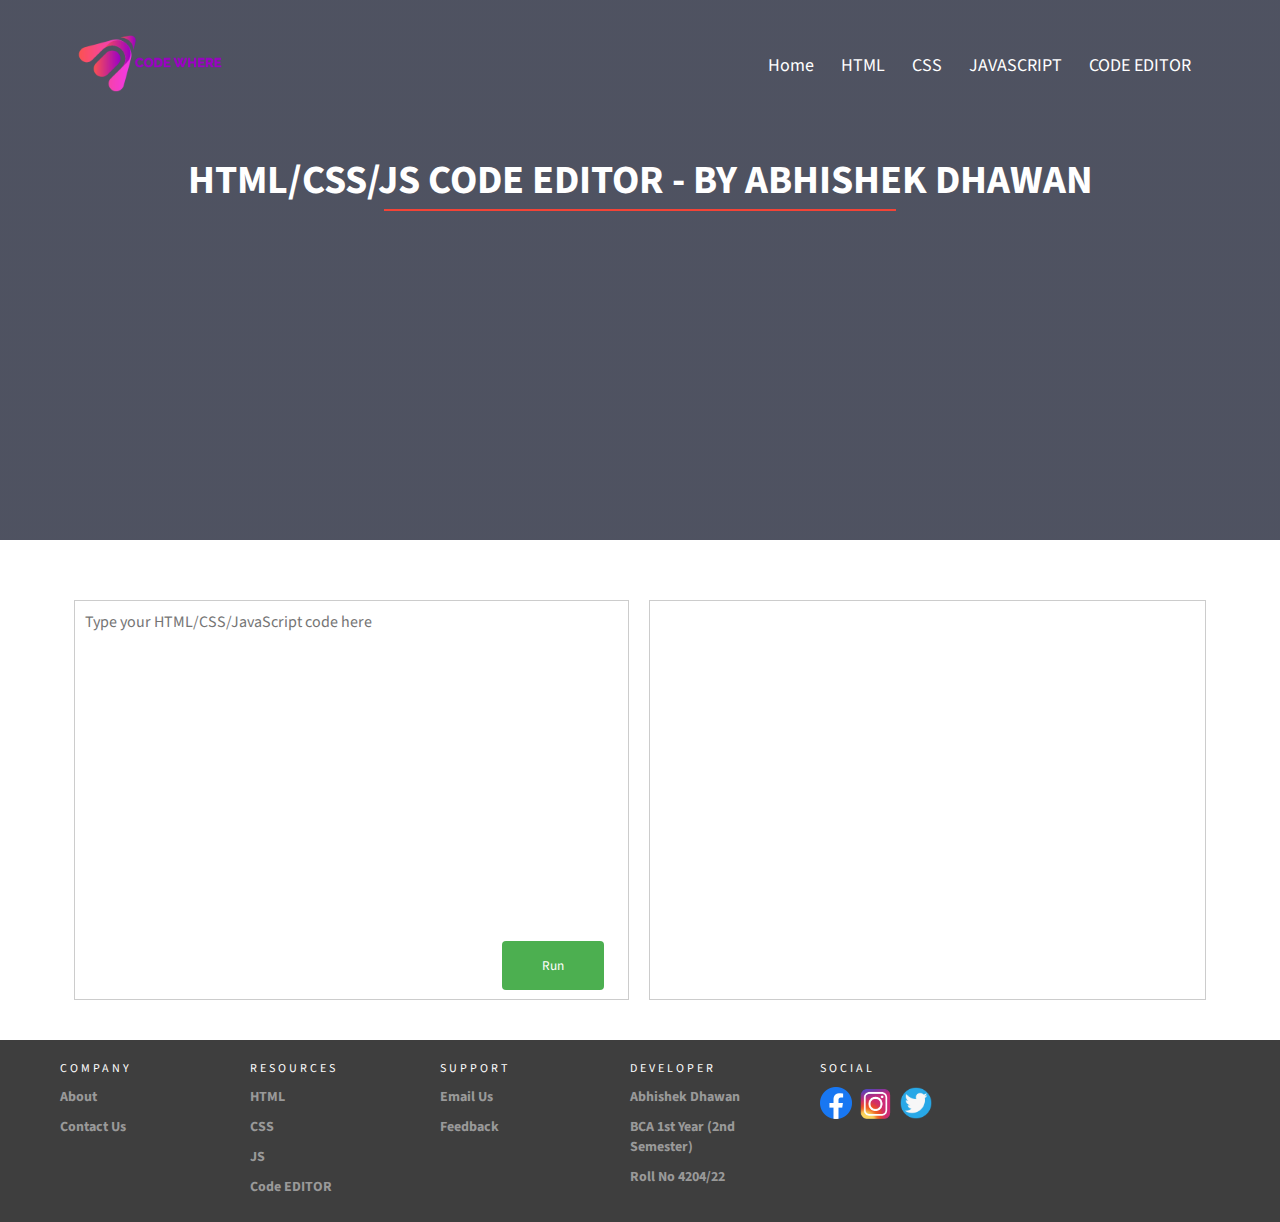
<file: editor.html>
<!DOCTYPE html>
<html>

<head>
  <meta charset="UTF-8">
  <meta http-equiv="X-UA-Compatible" content="IE=edge">
  <meta name="viewport" content="width=device-width, initial-scale=1.0">
  <title>CodeWhere - Code Editor</title>
  <link rel="icon" type="image/x-icon" href="img/favicon.ico">
  <link rel="stylesheet" href="https://cdnjs.cloudflare.com/ajax/libs/font-awesome/4.7.0/css/font-awesome.min.css">
  <link rel="stylesheet" href="css/style.css">
  <link rel="stylesheet" href="css/editor.css">
  <style>

  </style>
</head>

<body>
  <section class="header">
    <nav>
      <a href="index.html">
        <img src="img/logo.png" alt="Logo">
      </a>
      <div class="nav-links" id="navlinks">
        <i class="fa fa-times" onclick="hideMenu()"></i>
        <ul>
          <li><a href="index.html">Home</a></li>
          <li><a href="learnhtml.html">HTML</a></li>
          <li><a href="learncss.html">CSS</a></li>
          <li><a href="learnjs.html">JAVASCRIPT</a></li>
          <li><a href="editor.html">CODE EDITOR</a></li>
        </ul>
      </div>
      <i class="fa fa-bars" onclick="showMenu()"></i>
    </nav>
    <h1 class="heading">HTML/CSS/JS CODE EDITOR - BY ABHISHEK DHAWAN</h1>
    
  </section>
  <section class="editor_area">
    <div>
      <textarea id="editor" placeholder="Type your HTML/CSS/JavaScript code here" onkeypress="tabKey()"></textarea>
      <button id="run-btn">Run</button>
    </div>
    <iframe src="code.html" title="Result of Code" id="runframe" name="runframe">
    </iframe>

  </section>
  <div class="footer">
    <div class="contain">
      <div class="col">
        <h1>Company</h1>
        <ul>
          <li>About</li>
          <li>Contact Us</li>
        </ul>
      </div>

      <div class="col">
        <h1>Resources</h1>
        <ul>
          <li>HTML</li>
          <li>CSS</li>
          <li>JS</li>
          <li>Code EDITOR</li>
        </ul>
      </div>
      <div class="col">
        <h1>Support</h1>
        <ul>
          <li>Email Us</li>
          <li>Feedback</li>
        </ul>
      </div>
      <div class="col">
        <h1>Developer</h1>
        <ul>
            <li>Abhishek Dhawan</li>
            <li>BCA 1st Year (2nd Semester)</li>
            <li>Roll No 4204/22</li>
        </ul>
    </div>
      <div class="col social">
        <h1>Social</h1>
        <ul>
          <li><img src="img/facebook.webp" width="32" style="width: 32px;"></li>
          <li><img src="img/insta.png" width="32" style="width: 32px;"></li>
          <li><img src="img/twitter.png" width="32" style="width: 32px;"></li>
        </ul>
      </div>
      <hr>

      <div class="clearfix"></div>
    </div>
  </div>
  <script src="js/script.js"></script>
</body>

</html>
</file>
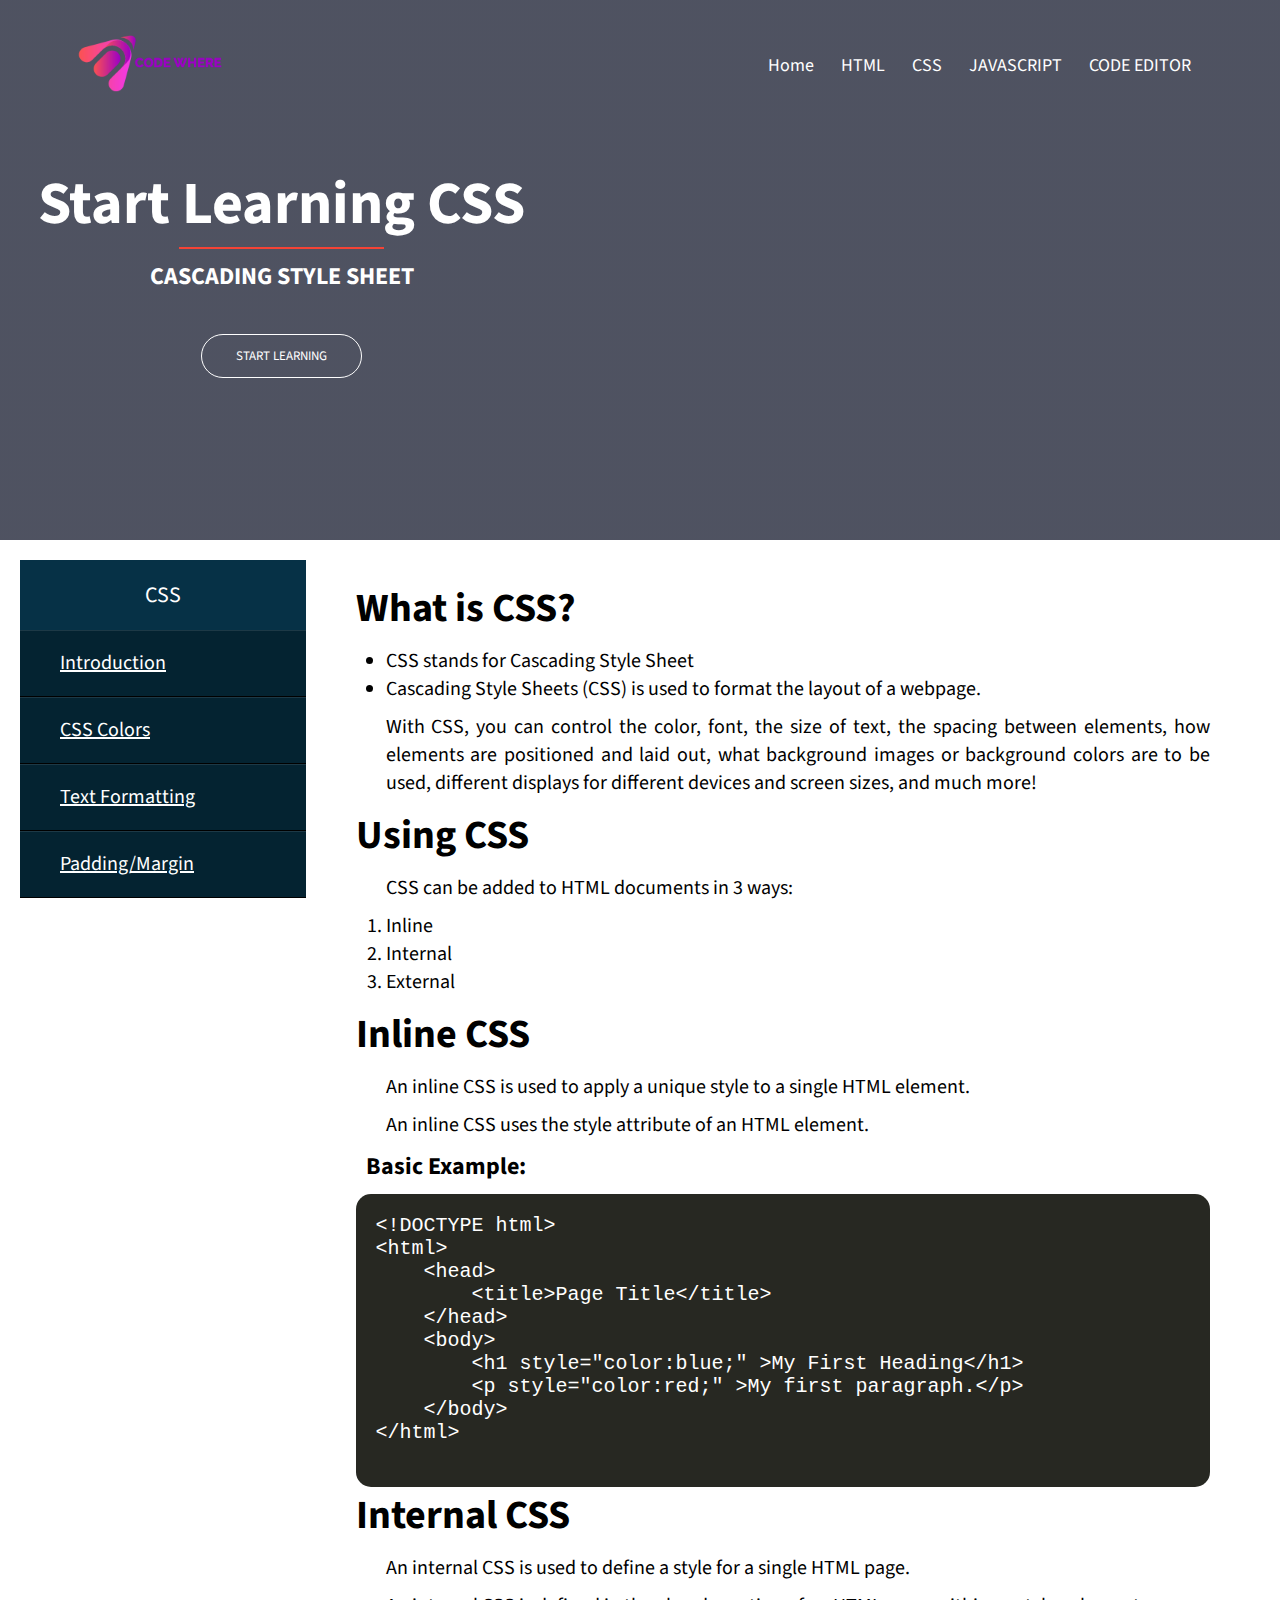
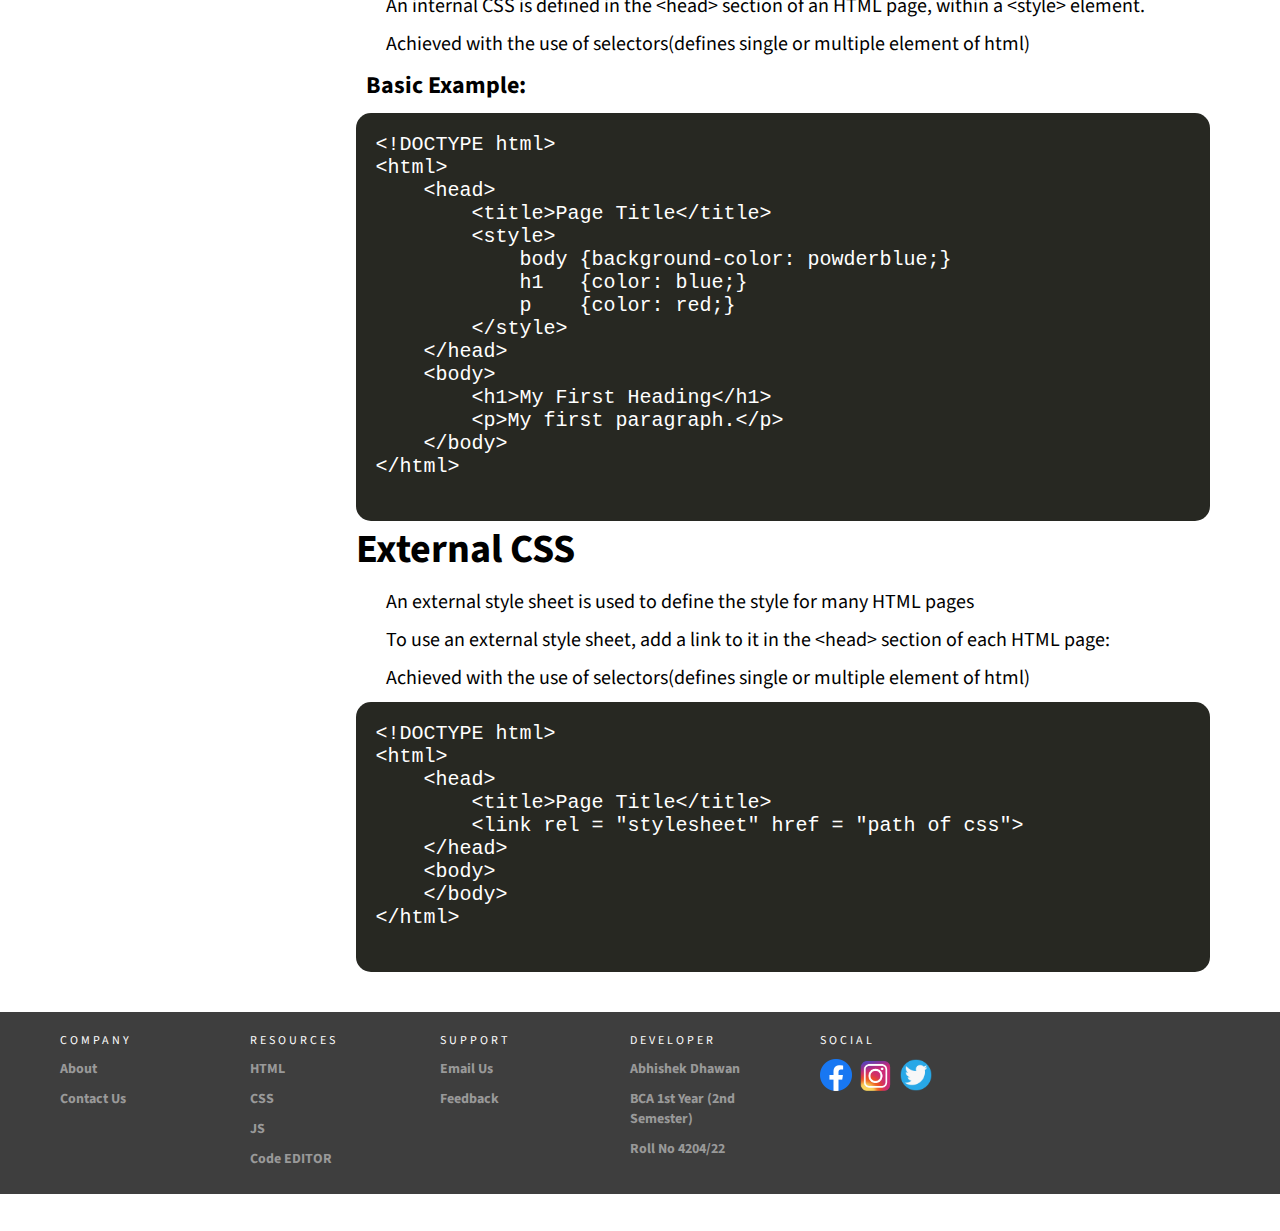
<file: learncss.html>
<!DOCTYPE html>
<html lang="en">

<head>
    <meta charset="UTF-8">
    <meta http-equiv="X-UA-Compatible" content="IE=edge">
    <meta name="viewport" content="width=device-width, initial-scale=1.0">
    <title>CodeWhere - Learn Web Development From Scratch</title>
    <link rel="icon" type="image/x-icon" href="img/favicon.ico">
    <link rel="stylesheet" href="https://cdnjs.cloudflare.com/ajax/libs/font-awesome/4.7.0/css/font-awesome.min.css">
    <link rel="stylesheet" href="css/style.css">
    <link rel="stylesheet" href="css/html.css">
</head>

<body onload="hideBtn()">
    <section class="header" style="min-height: 60vh;">
        <nav>
            <a href="index.html">
                <img src="img/logo.png" alt="Logo">
            </a>
            <div class="nav-links" id="navlinks">
                <i class="fa fa-times" onclick="hideMenu()"></i>
                <ul>
                    <li><a href="index.html">Home</a></li>
                    <li><a href="learnhtml.html">HTML</a></li>
                    <li><a href="learncss.html">CSS</a></li>
                    <li><a href="learnjs.html">JAVASCRIPT</a></li>
                    <li><a href="editor.html">CODE EDITOR</a></li>
                </ul>
            </div>
            <i class="fa fa-bars" onclick="showMenu()"></i>
        </nav>


        <div class="text_box">
            <h1>Start Learning CSS</h1>
            <h2>CASCADING STYLE SHEET</h2>
            <p></p>
            <a href="#learncss" class="linkBtn">START LEARNING</a>
        </div>
    </section>
    <section class="info_container d-flex">
        <div class="sidebar">
            <header>CSS</header>
            <ul>
                <li><a href="#" class="sideItems" onclick="sideView(this)">Introduction</a></li>
                <li><a href="#" class="sideItems" onclick="sideView(this)">CSS Colors</a></li>
                <li><a href="#" class="sideItems" onclick="sideView(this)">Text Formatting</a></li>
                <li><a href="#" class="sideItems" onclick="sideView(this)">Padding/Margin</a></li>
            </ul>
        </div>
        <section class="sec_container" id="learncss">
            <section id="cssintro" class="htmldisplayarea">
                <h1>What is CSS?</h1>
                <ul>
                    <li>CSS stands for Cascading Style Sheet</li>
                    <li>Cascading Style Sheets (CSS) is used to format the layout of a webpage.</li>
                </ul>
                <p>With CSS, you can control the color, font, the size of text, the spacing between elements, how elements are
                    positioned and laid out, what background images or background colors are to be used, different displays for different
                    devices and screen sizes, and much more!
                </p>
                <h1>Using CSS</h1>
                <p>CSS can be added to HTML documents in 3 ways:</p>
                <ol>
                    <li>Inline</li>
                    <li>Internal</li>
                    <li>External</li>
                </ol>
                <h1>Inline CSS</h1>
                <p>An inline CSS is used to apply a unique style to a single HTML element.</p>
                <p>An inline CSS uses the style attribute of an HTML element.</p>
                
                <h2 style="margin: 10px;">Basic Example:</h2>
                <code>
                    <pre>
&lt;!DOCTYPE html&gt;
&lt;html&gt;
    &lt;head&gt;
        &lt;title&gt;Page Title&lt;/title&gt;
    &lt;/head&gt;
    &lt;body&gt;
        &lt;h1 style="color:blue;" &gt;My First Heading&lt;/h1&gt;
        &lt;p style="color:red;" &gt;My first paragraph.&lt;/p&gt;
    &lt;/body&gt;
&lt;/html&gt;
                    </pre>
                    <button class="runCode">Run This Code</button>
                </code>
                <h1>Internal CSS</h1>
                <p>An internal CSS is used to define a style for a single HTML page.</p>
                <p>An internal CSS is defined in the &lt;head&gt; section of an HTML page, within a &lt;style&gt; element.</p>
                <p>Achieved with the use of selectors(defines single or multiple element of html)</p>
                <h2 style="margin: 10px;">Basic Example:</h2>
                <code>
                    <pre>
&lt;!DOCTYPE html&gt;
&lt;html&gt;
    &lt;head&gt;
        &lt;title&gt;Page Title&lt;/title&gt;
        &lt;style&gt;
            body {background-color: powderblue;}
            h1   {color: blue;}
            p    {color: red;}
        &lt;/style&gt;
    &lt;/head&gt;
    &lt;body&gt;
        &lt;h1&gt;My First Heading&lt;/h1&gt;
        &lt;p&gt;My first paragraph.&lt;/p&gt;
    &lt;/body&gt;
&lt;/html&gt;
                    </pre>
                    <button class="runCode">Run This Code</button>
                </code>
                <h1>External CSS</h1>
                <p>An external style sheet is used to define the style for many HTML pages</p>
                <p>To use an external style sheet, add a link to it in the &lt;head&gt; section of each HTML page:</p>
                <p>Achieved with the use of selectors(defines single or multiple element of html)</p>
                <code>
                    <pre>
&lt;!DOCTYPE html&gt;
&lt;html&gt;
    &lt;head&gt;
        &lt;title&gt;Page Title&lt;/title&gt;
        &lt;link rel = "stylesheet" href = "path of css"&gt;
    &lt;/head&gt;
    &lt;body&gt;
    &lt;/body&gt;
&lt;/html&gt;
                    </pre>
                </code>
            </section>
            <section id="colors" class="htmldisplayarea d-none">
                <h1>CSS Colors</h1>
                <p>We can use colors in three types:</p>
                <ol>
                    <li>Using Color Name like red, blue, white, etc</li>
                    <li>Using Hex Code like #fff</li>
                    <li>using rgb like rgb(f,f,f)</li>
                </ol>
                <p>Text Color Example</p>
                <code>
                    <pre>
&lt;!DOCTYPE html&gt;
&lt;html&gt;
    &lt;head&gt;
        &lt;title&gt;Page Title&lt;/title&gt;
    &lt;/head&gt;
    &lt;body&gt;
        &lt;h1 style="color:blue;"&gt;My First Heading&lt;/h1&gt;
        &lt;p style="color:red;"&gt;My first paragraph.&lt;/p&gt;
    &lt;/body&gt;
&lt;/html&gt;
                    </pre>
                    <button class="runCode">Run This Code</button>
                </code>
                <p>background Color Example</p>
                <code>
                    <pre>
&lt;!DOCTYPE html&gt;
&lt;html&gt;
    &lt;head&gt;
        &lt;title&gt;Page Title&lt;/title&gt;
    &lt;/head&gt;
    &lt;body style="background-color:black;"&gt;
        &lt;h1 style="color:white;"&gt;My First Heading&lt;/h1&gt;
        &lt;p style="color:white;"&gt;My first paragraph.&lt;/p&gt;
    &lt;/body&gt;
&lt;/html&gt;
                    </pre>
                    <button class="runCode">Run This Code</button>
                </code>
                <p>CSS Border Color</p>
                <code>
                    <pre>
&lt;!DOCTYPE html&gt;
&lt;html&gt;
    &lt;head&gt;
        &lt;title&gt;Page Title&lt;/title&gt;
    &lt;/head&gt;
    &lt;body style="background-color:black;"&gt;
        &lt;h1 style="color:white; border ="1px solid white"&gt;My First Heading&lt;/h1&gt;
    &lt;/body&gt;
&lt;/html&gt;
                    </pre>
                    <button class="runCode">Run This Code</button>
                </code>
            </section> 
            <section id="txtFormatting" class="htmldisplayarea d-none">
                <h1>Text Alignment</h1>
                <p>The text-align property is used to set the horizontal alignment of a text.</p>
                <p>A text can be left or right aligned, centered, or justified.</p>
                
                <p>Basic Example</p>
                <code>
                    <pre>
&lt;!DOCTYPE html&gt;
&lt;html&gt;
    &lt;head&gt;
        &lt;title&gt;Page Title&lt;/title&gt;
    &lt;/head&gt;
    &lt;body&gt;
        &lt;p style = "text-align: center;" &gt; Centered aligned Text &lt;/p&gt;
        &lt;p style = "text-align: left;" &gt; Left aligned Text &lt;/p&gt;
        &lt;p style = "text-align: right;" &gt; Right aligned Text &lt;/p&gt;
    &lt;/body&gt;
&lt;/html&gt;
                    </pre>
                    <button class="runCode">Run This Code</button>
                </code>
                <h1>Font Family</h1>
                <p>The font-family property is used to set the font style of a text.</p>
                
                <p>Basic Example</p>
                <code>
                    <pre>
&lt;!DOCTYPE html&gt;
&lt;html&gt;
    &lt;head&gt;
        &lt;title&gt;Page Title&lt;/title&gt;
    &lt;/head&gt;
    &lt;body&gt;
        &lt;p style = "font-family: monospace;" &gt; This is monospace font &lt;/p&gt;
        &lt;p&gt; This is default font &lt;/p&gt;
    &lt;/body&gt;
&lt;/html&gt;
                    </pre>
                    <button class="runCode">Run This Code</button>
                </code>
                <h1>Font Size</h1>
                <p>The font-size property is used to set the font size of a text.</p>
                
                <p>Basic Example</p>
                <code>
                    <pre>
&lt;!DOCTYPE html&gt;
&lt;html&gt;
    &lt;head&gt;
        &lt;title&gt;Page Title&lt;/title&gt;
    &lt;/head&gt;
    &lt;body&gt;
        &lt;p style = "font-size: 30px;" &gt; Large Text &lt;/p&gt;
        &lt;p&gt; This is Normal Text &lt;/p&gt;
    &lt;/body&gt;
&lt;/html&gt;
                    </pre>
                    <button class="runCode">Run This Code</button>
                </code>
                <h1>Text Decoration</h1>
                <p>The text-decoration property is used to set the underline for a text.</p>
                <p>Value can be any style like dotted, double, solid,...etc</p>
                <p>Basic Example</p>
                <code>
                    <pre>
&lt;!DOCTYPE html&gt;
&lt;html&gt;
    &lt;head&gt;
        &lt;title&gt;Page Title&lt;/title&gt;
    &lt;/head&gt;
    &lt;body&gt;
        &lt;p style = "text-decoration: underline #f00 solid; font-size:25px;" &gt; Underlined Text &lt;/p&gt;
    &lt;/body&gt;
&lt;/html&gt;
                    </pre>
                    <button class="runCode">Run This Code</button>
                </code>
            </section>
            <section id="pad-mar" class="htmldisplayarea d-none">
                <h1>CSS Padding</h1>
                <p>The CSS padding properties are used to generate space around an element's content, inside of any defined borders.</p>
                <p>All the padding properties can have the following values:</p>
                <ul>
                    <li>length - specifies a padding in px, pt, cm, etc.</li>
                    <li>Percent - specifies a padding in % of the width of the containing element</li>
                    <li>inherit - specifies that the padding should be inherited from the parent element</li>
                </ul>
                <p>Note: Negative values are not allowed.</p>
                    <code>
                        <pre>
    &lt;!DOCTYPE html&gt;
    &lt;html&gt;
        &lt;head&gt;
            &lt;title&gt;Page Title&lt;/title&gt;
        &lt;/head&gt;
        &lt;body&gt;
            &lt;p style="padding: 10px; border:1px solid black;"&gt;Hello World&lt;/p&gt
            &lt;p style="padding-left: 50px; border:1px solid black;"&gt;Padding from left&lt;/p&gt
        &lt;/body&gt;
    &lt;/html&gt;
                        </pre>
                        <button class="runCode">Run This Code</button>
                    </code>
                    <h1>CSS Margin</h1>
                    <p>The CSS margin properties are used to create space around elements, outside of any defined borders.</p>
                    <p>All the margin properties can have the following values:</p>
                    <ul>
                        <li>auto - the browser calculates the margin</li>
                        <li>length - specifies a margin in px, pt, cm, etc.</li>
                        <li>Percent - specifies a margin in % of the width of the containing element</li>
                        <li>inherit - specifies that the margin should be inherited from the parent element</li>
                    </ul>
                    <p>Note: Negative values are allowed.</p>
                    <code>
                        <pre>
    &lt;!DOCTYPE html&gt;
    &lt;html&gt;
        &lt;head&gt;
            &lt;title&gt;Page Title&lt;/title&gt;
        &lt;/head&gt;
        &lt;body&gt;
            &lt;p style="margin: 10px; border:1px solid black;"&gt;Hello World&lt;/p&gt
            &lt;p style="margin-top: 50px; border:1px solid black;"&gt;Margin from top&lt;/p&gt
        &lt;/body&gt;
    &lt;/html&gt;
                        </pre>
                        <button class="runCode">Run This Code</button>
                    </code>
            </section> 
            
        </section>
    </section>

    <div class="footer">
        <div class="contain">
            <div class="col">
                <h1>Company</h1>
                <ul>
                    <li>About</li>
                    <li>Contact Us</li>
                </ul>
            </div>

            <div class="col">
                <h1>Resources</h1>
                <ul>
                    <li>HTML</li>
                    <li>CSS</li>
                    <li>JS</li>
                    <li>Code EDITOR</li>
                </ul>
            </div>
            <div class="col">
                <h1>Support</h1>
                <ul>
                    <li>Email Us</li>
                    <li>Feedback</li>
                </ul>
            </div>
            <div class="col">
                <h1>Developer</h1>
                <ul>
                    <li>Abhishek Dhawan</li>
                    <li>BCA 1st Year (2nd Semester)</li>
                    <li>Roll No 4204/22</li>
                </ul>
            </div>
            <div class="col social">
                <h1>Social</h1>
                <ul>
                    <li><img src="img/facebook.webp" width="32" style="width: 32px;"></li>
                    <li><img src="img/insta.png" width="32" style="width: 32px;"></li>
                    <li><img src="img/twitter.png" width="32" style="width: 32px;"></li>
                </ul>
            </div>
            <hr>

            <div class="clearfix"></div>
        </div>
    </div>
    <script src="js/script.js"></script>
    <script>
        var htmenucounter = 0;
        var sideitem = document.querySelectorAll(".sideItems");
        var htmlcont = document.querySelectorAll(".htmldisplayarea")
        function sideView(x){
            sideitem.forEach(
            (sideitem, index) =>{
                if(sideitem != x){
                    sideitem.style.color = "white"
                }
                else{
                    sideitem.style.color = "red";
                    htmenucounter = index;
                }
            }
        )
        display()
        }

        function display(){
            htmlcont.forEach(
                (htmlcon, index) => {
                    if(index != htmenucounter){
                        htmlcon.style.display = "none";
                    }
                    else{
                        htmlcon.style.display = "block";
                    }
                }
            )
        }        
    </script>
</body>

</html>
</file>
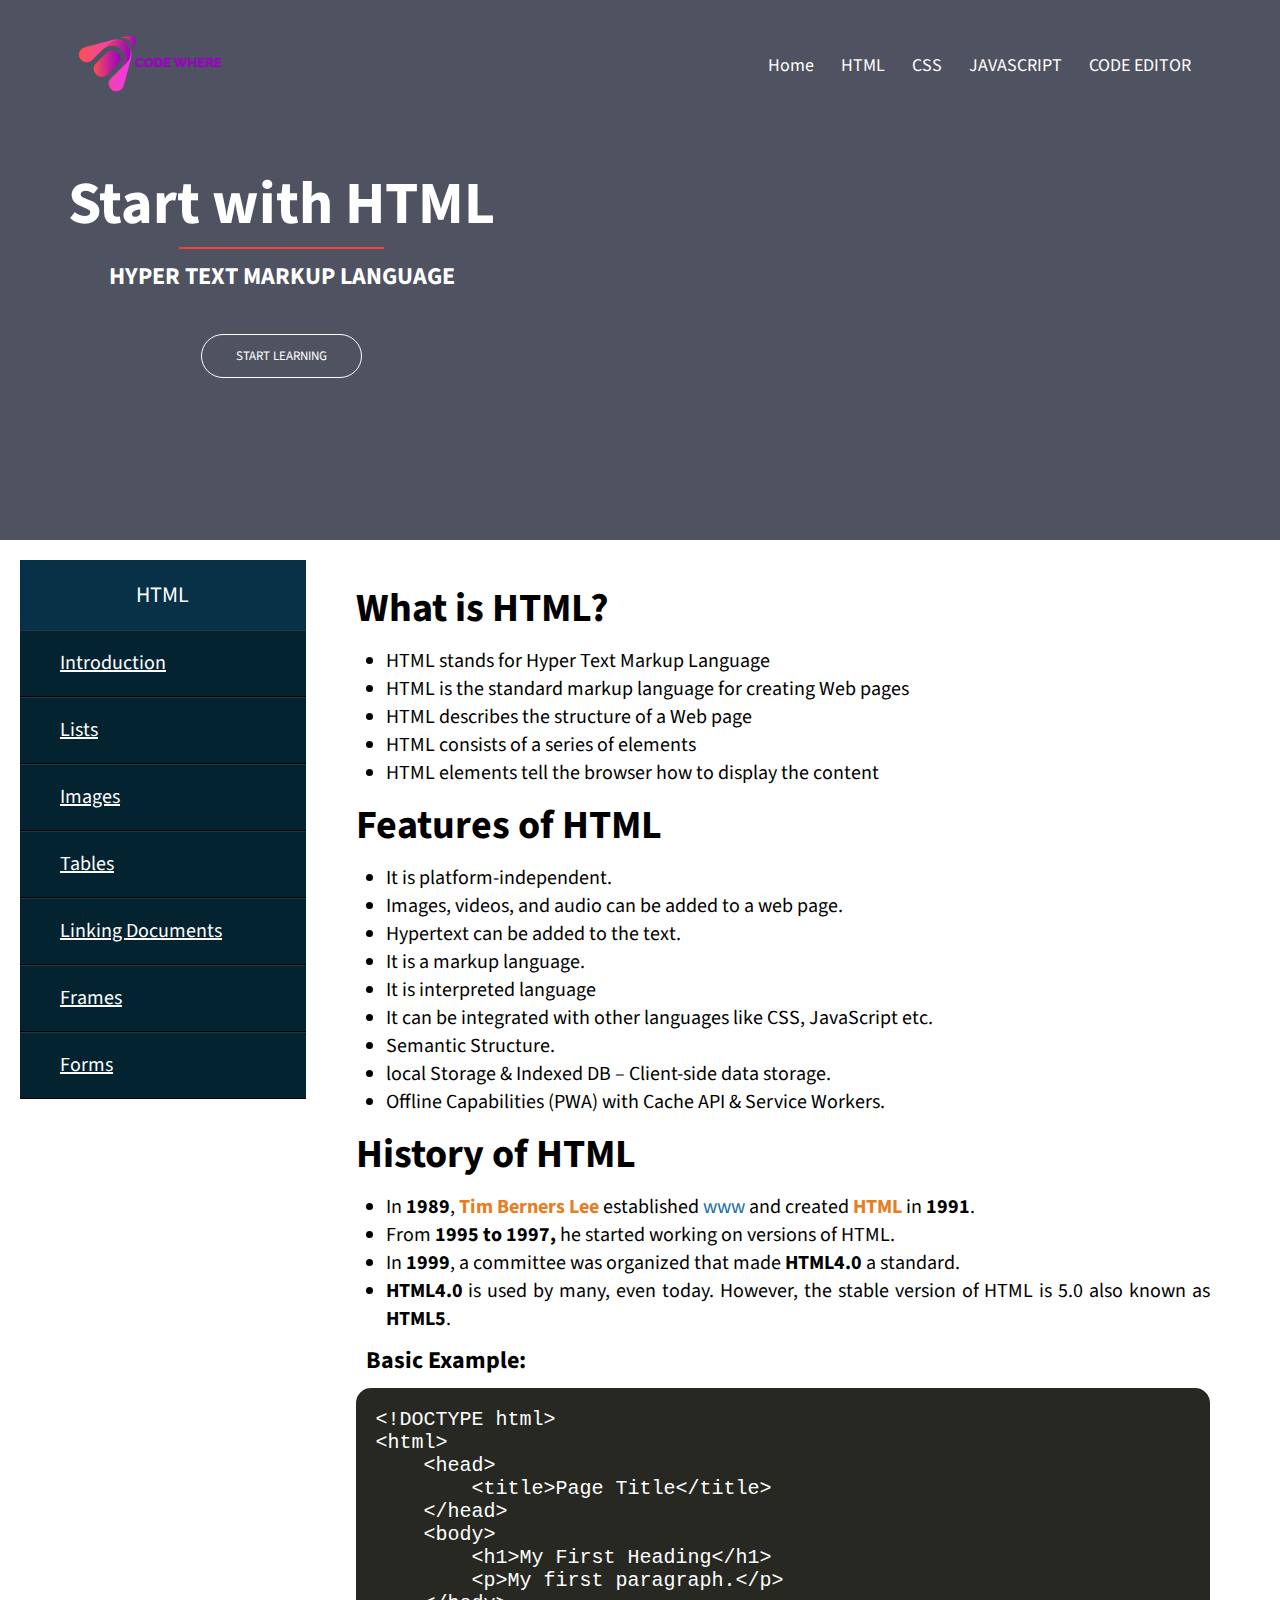
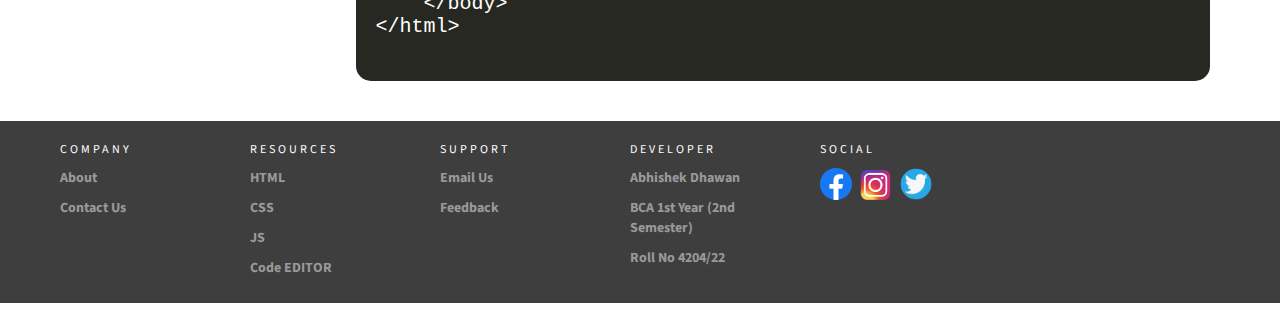
<file: learnhtml.html>
<!DOCTYPE html>
<html lang="en">

<head>
    <meta charset="UTF-8">
    <meta http-equiv="X-UA-Compatible" content="IE=edge">
    <meta name="viewport" content="width=device-width, initial-scale=1.0">
    <title>CodeWhere - Learn Web Development From Scratch</title>
    <link rel="icon" type="image/x-icon" href="img/favicon.ico">
    <link rel="stylesheet" href="https://cdnjs.cloudflare.com/ajax/libs/font-awesome/4.7.0/css/font-awesome.min.css">
    <link rel="stylesheet" href="css/style.css">
    <link rel="stylesheet" href="css/html.css">
</head>

<body onload="hideBtn()">
    <section class="header" style="min-height: 60vh;">
        <nav>
            <a href="index.html">
                <img src="img/logo.png" alt="Logo">
            </a>
            <div class="nav-links" id="navlinks">
                <i class="fa fa-times" onclick="hideMenu()"></i>
                <ul>
                    <li><a href="index.html">Home</a></li>
                    <li><a href="learnhtml.html">HTML</a></li>
                    <li><a href="learncss.html">CSS</a></li>
                    <li><a href="learnjs.html">JAVASCRIPT</a></li>
                    <li><a href="editor.html">CODE EDITOR</a></li>
                </ul>
            </div>
            <i class="fa fa-bars" onclick="showMenu()"></i>
        </nav>


        <div class="text_box">
            <h1>Start with HTML</h1>
            <h2>HYPER TEXT MARKUP LANGUAGE</h2>
            <p></p>
            <a href="#learnhtml" class="linkBtn">START LEARNING</a>
        </div>
    </section>
    <section class="info_container d-flex">
        <div class="sidebar">
            <header>HTML</header>
            <ul>
                <li><a href="#" class="sideItems" onclick="sideView(this)">Introduction</a></li>
                <li><a href="#" class="sideItems" onclick="sideView(this)">Lists</a></li>
                <li><a href="#" class="sideItems" onclick="sideView(this)">Images</a></li>
                <li><a href="#" class="sideItems" onclick="sideView(this)">Tables</a></li>
                <li><a href="#" class="sideItems" onclick="sideView(this)">Linking Documents</a></li>
                <li><a href="#" class="sideItems" onclick="sideView(this)">Frames</a></li>
                <li><a href="#" class="sideItems" onclick="sideView(this)">Forms</a></li>
            </ul>
        </div>
        <section class="sec_container" id="learnhtml">
             <section id="intro" class="htmldisplayarea">
                <h1>What is HTML?</h1>
                <ul>
                    <li>HTML stands for Hyper Text Markup Language</li>
                    <li>HTML is the standard markup language for creating Web pages</li>
                    <li>HTML describes the structure of a Web page</li>
                    <li>HTML consists of a series of elements</li>
                    <li>HTML elements tell the browser how to display the content</li>
                </ul>

                <h1>Features of HTML</h1>
                <ul>
                    <li>It is platform-independent.</li>
                    <li>Images, videos, and audio can be added to a web page.</li>
                    <li>Hypertext can be added to the text.</li>
                    <li>It is a markup language.</li>
                    <li>It is interpreted language</li>
                    <li>It can be integrated with other languages like CSS, JavaScript etc.</li>
                    <li>Semantic Structure.</li>
                    <li>local Storage &amp; Indexed DB – Client-side data storage.</li>
                    <li>Offline Capabilities (PWA) with Cache API &amp; Service Workers.</li>
                </ul>
                <h1>History of HTML</h1>
                <ul>
                    <li>In <strong>1989</strong>, <span style="color: rgb(230, 126, 35);"><strong>Tim Berners Lee</strong></span> established <span style="color: rgb(35, 111, 161);">www</span> and created <span style="color: rgb(230, 126, 35);"><strong>HTML</strong></span> in <strong>1991</strong>.&nbsp;</li>
                    <li>From <strong>1995 to 1997, </strong>he started working on versions of HTML.</li>
                    <li>In <strong>1999</strong>, a committee was organized that made <strong>HTML4.0</strong> a standard.</li>
                    <li><strong>HTML4.0</strong> is used by many, even today. However, the stable version of HTML is 5.0 also known as <strong>HTML5</strong>.</li>
                </ul>
                <h2 style="margin: 10px;">Basic Example:</h2>
                <code>
                    <pre>
&lt;!DOCTYPE html&gt;
&lt;html&gt;
    &lt;head&gt;
        &lt;title&gt;Page Title&lt;/title&gt;
    &lt;/head&gt;
    &lt;body&gt;
        &lt;h1&gt;My First Heading&lt;/h1&gt;
        &lt;p&gt;My first paragraph.&lt;/p&gt;
    &lt;/body&gt;
&lt;/html&gt;
                    </pre>
                    <button class="runCode">Run This Code</button>
                </code>
            </section>
            <section id="list" class="htmldisplayarea d-none">
                <h1>HTML Lists</h1>
                <p>Our day-to-day lives revolve around lists. For example, We purchase items while shopping. A list of all our items is included on the bill we receive from the shopkeeper. Similarly, web developers use lists to display the data. </p>
                <p><strong>HTML lists</strong> are used to display the data in an ordered and unordered form. List contains one or more list elements.</p>
                <p>The HTML list is of three types:</p>
                <ul style="list-style-type: square;">
                    <li><strong>An unordered list.</strong></li>
                    <li><strong>An ordered list.</strong></li>
                    <li><strong>A definition list.</strong></li>
                </ul>
                <h1>
                    HTML Unordered List
                </h1>
                <ul>
                    <li>Unordered lists have no sequence.</li>
                    <li>They are more like bullet points.&nbsp;</li>
                    <li>They are created by using &lt;ul&gt; tag.</li>
                    <li>&lt;ul&gt; tag has its corresponding &lt;/ul&gt; tag.</li>
                    <li>For items, we use &lt;li&gt; tag also known as the List Item tag.</li>
                </ul>
                <code>
                    <pre>
&lt;!DOCTYPE html&gt;
&lt;html&gt;
    &lt;head&gt;
        &lt;title&gt;Page Title&lt;/title&gt;
    &lt;/head&gt;
    &lt;body&gt;
        &lt;p&gt;Fruits List.&lt;/p&gt;
        &lt;ul type = "square"&gt;
            &lt;li&gt;Apple&lt;/li&gt;
            &lt;li&gt;Mango&lt;/li&gt;
            &lt;li&gt;Banana&lt;/li&gt;
        &lt;/ul&gt;
    &lt;/body&gt;
&lt;/html&gt;
                    </pre>
                    <button class="runCode">Run This Code</button>
                </code>
                <h1>type attribute:</h1>
                <p>Type attribute is used to specify the type of bullet. </p>
                <p>There are three types of bullets:</p>
                <ul>
                    <li>disc</li>
                    <li>square</li>
                    <li>circle</li>
                </ul>
                <h1>
                    HTML Ordered List
                </h1>
                <ul>
                    <li>Ordered lists have a sequence.</li>
                    <li>They are a more like numbered list.</li>
                    <li>They are created by using the &lt;ol&gt; tag.</li>
                    <li>For items, we use &lt;li&gt; tag also known as the List Item tag.</li>
                </ul>
                <code>
                    <pre>
&lt;!DOCTYPE html&gt;
&lt;html&gt;
    &lt;head&gt;
        &lt;title&gt;Page Title&lt;/title&gt;
    &lt;/head&gt;
    &lt;body&gt;
        &lt;p&gt;Fruits List.&lt;/p&gt;
        &lt;ol type = "a"&gt;
            &lt;li&gt;Apple&lt;/li&gt;
            &lt;li&gt;Mango&lt;/li&gt;
            &lt;li&gt;Banana&lt;/li&gt;
        &lt;/ol&gt;
    &lt;/body&gt;
&lt;/html&gt;
                    </pre>
                    <button class="runCode">Run This Code</button>
                </code>
                <h1>type attribute:</h1>
                <p>Type attribute is used to specify the type of numbering we want. </p>
                <p>There are five types of numbering:</p>
                <ol>
                    <li>Uppercase Roman Numerals (I,II,III,...)</li>
                    <li>Lowercase Roman Numerals (i,ii,iii,...)</li>
                    <li>Numerals (1,2,3,...)</li>
                    <li>Lowercase Letters (a,b,c,...z)</li>
                    <li>Uppercase Letters (A,B,C,...Z)</li>
                </ol>
                <h1>start attribute:</h1>
                <p>For &lt;ol&gt; tag, the start attribute is used to specify the starting of numbering.</p>
                <h1>Basic Example</h1><br>
                <code>
                    <pre>
&lt;!DOCTYPE html&gt;
&lt;html&gt;
    &lt;head&gt;
        &lt;title&gt;Page Title&lt;/title&gt;
    &lt;/head&gt;
    &lt;body&gt;
        &lt;p&gt;Fruits List.&lt;/p&gt;
        &lt;ol type = "a" start = "4"&gt;
            &lt;li&gt;Apple&lt;/li&gt;
            &lt;li&gt;Mango&lt;/li&gt;
            &lt;li&gt;Banana&lt;/li&gt;
        &lt;/ol&gt;
    &lt;/body&gt;
&lt;/html&gt;
                    </pre>
                    <button class="runCode">Run This Code</button>
                </code>
                <h1>
                    HTML Definition List
                </h1>
                <ul>
                    <li>Definition List is also known as <strong>Description List</strong>.</li>
                    <li>Definition List works the same as a dictionary works.</li>
                    <li>Dictionary is used for describing the term similarly in HTML we use a Definition List or Description List to define a term.</li>
                </ul>
                <code>
                    <pre>
&lt;!DOCTYPE html&gt;
&lt;html&gt;
    &lt;head&gt;
        &lt;title&gt;Page Title&lt;/title&gt;
    &lt;/head&gt;
    &lt;body&gt;
        &lt;p&gt;Word List&lt;/p&gt;
        &lt;dl&gt;
            &lt;dt&gt;Static website&lt;/dt&gt;
            &lt;dd&gt;a website built with pages of static content, or plain html, Javascript, or CSS code.&lt;/dd&gt;
            &lt;dt&gt;Dynamic Website&lt;/dt&gt;
            &lt;dd&gt;presents different information to different visitors.&lt;/dd&gt;
        &lt;/dl&gt;
    &lt;/body&gt;
&lt;/html&gt;
                    </pre>
                    <button class="runCode">Run This Code</button>
                </code>
            </section> 
            <section id="img" class="htmldisplayarea d-none">
                <h1>HTML Images</h1>
                <p>To represent HTML pages beautifully and to explain content, we use images for that. Our ability to comprehend complex things is aided by visual representations to do that we use images.</p>
                <p>It is self closing tag means no need to close it.</p>
                <p>&lt;img&gt; tag is used to add an image to the webpage</p>
                <p>src is mandatory attribute for &lt;img&gt; tag</p>
                <h1>src attribute</h1>
                <p>src attribute defines the path of an image.</p>
                <p>There are two ways to specify the URL in the src attribute:</p>
                <ol>
                    <li>Absolute URL - Links to an external image that is hosted on another website. <br>
                    For example:- src = "https://www.tryschools.com/images/img_girl.jpg"</li>
                    <li>Relative URL - Links to an image that is hosted within the website. Here, the URL does not include the domain
                        name. If the URL begins without a slash, it will be relative to the current page. <br>
                    For example:- src = "/images/img_girl.jpg".</li>
                </ol>
                <h1>alt attribute</h1>
                <p>The required alt attribute for the &lt;img&gt; tag specifies an alternate text for an image, if the image for some reason
                    cannot be displayed. This can be due to a slow connection, or an error in the src attribute, or if the user uses a screen
                    reader.</p>
                <h1>height/width attribute</h1>
                <p>&lt;img&gt; tag uses the height or width attribute to set the height or width of an image. Values for height or width attribute must be in pixel(default) or percentage and value should be placed in double quotes otherwise we can see an error.</p>
                <h1>Basic Example of Image</h1>
                <code>
                    <pre>
&lt;!DOCTYPE html&gt;
&lt;html&gt;
    &lt;head&gt;
        &lt;title&gt;Page Title&lt;/title&gt;
    &lt;/head&gt;
    &lt;body&gt;
    &lt;img src = "https://blog.hubspot.com/hubfs/GettyImages-1177482693.jpg" alt="Image Loading" height="100" width="200" &gt;
    &lt;img src = "GettyImages.jpg" alt="Image Loading"&gt; &lt;!-- Broken Image --&gt;
    &lt;/body&gt;
&lt;/html&gt;
                    </pre>
                    <button class="runCode">Run This Code</button>
                </code>
            </section>
             <section id="tables" class="htmldisplayarea d-none">
                <h1>HTML Tables</h1>
                <p>A table in HTML consists of table cells inside rows and columns.</p>
                <p>&lt;table&gt tag is used to define a table on an HTML page</p>
                <p>we can arrange our data in rows and columns of a table.</p>
                <p>we can use may tags inside table tag like tr, td, th, etc</p>
                <h1>tr/td/th tag in Table</h1>
                <p>Each table row starts with a &lt;tr&gt; and ends with a &lt;/tr&gt; tag. tr stands for table row.</p>
                <p>Each table cell is defined by a &lt;td&gt; and a &lt;/td&gt; tag. td stands for table data.</p>
                <p>Sometimes you want your cells to be table header cells. In those cases use the &lt;th&gt; tag instead of the &lt;td&gt; tag. th
                    stands for table header.</p>
                    <code>
                        <pre>
    &lt;!DOCTYPE html&gt;
    &lt;html&gt;
        &lt;head&gt;
            &lt;title&gt;Page Title&lt;/title&gt;
        &lt;/head&gt;
        &lt;body&gt;
            &lt;table&gt;
                &lt;tr&gt;
                    &lt;th&gt;Name&lt;/th&gt;
                    &lt;th&gt;Email Id&lt;/th&gt;
                    &lt;th&gt;Phone No.&lt;/th&gt;
                &lt;/tr&gt;
                &lt;tr&gt;
                    &lt;th&gt;John&lt;/th&gt;
                    &lt;th&gt;johne22@hotmail.com&lt;/th&gt;
                    &lt;th&gt;892909092&lt;/th&gt;
                &lt;/tr&gt;
                &lt;tr&gt;
                    &lt;th&gt;Alpha&lt;/th&gt;
                    &lt;th&gt;alpha48@gmail.com&lt;/th&gt;
                    &lt;th&gt;22903999&lt;/th&gt;
                &lt;/tr&gt
            &lt;/table&gt
        &lt;/body&gt;
    &lt;/html&gt;
                        </pre>
                        <button class="runCode">Run This Code</button>
                    </code>
                    <h1>Rowspan & Colspan attribute</h1>
                    <p>To make a cell span over multiple rows, use the rowspan attribute.</p>
                    <p>To make a cell span over multiple columns, use the colspan attribute.</p>
                    <code>
                        <pre>
    &lt;!DOCTYPE html&gt;
    &lt;html&gt;
        &lt;head&gt;
            &lt;title&gt;Page Title&lt;/title&gt;
        &lt;/head&gt;
        &lt;body&gt;
            &lt;table&gt;
                &lt;tr&gt;
                    &lt;th colspan = "2" border="1" &gt;Name&lt;/th&gt;
                    &lt;th&gt;Phone No.&lt;/th&gt;
                &lt;/tr&gt;
                &lt;tr&gt;
                    &lt;th&gt;John&lt;/th&gt;
                    &lt;th&gt;Marsh&lt;/th&gt;
                    &lt;th&gt;892909092&lt;/th&gt;
                &lt;/tr&gt;
                &lt;tr&gt;
                    &lt;th&gt;Alpha&lt;/th&gt;
                    &lt;th&gt;Noman&lt;/th&gt;
                    &lt;th&gt;22903999&lt;/th&gt;
                &lt;/tr&gt
            &lt;/table&gt
        &lt;/body&gt;
    &lt;/html&gt;
                        </pre>
                        <button class="runCode">Run This Code</button>
                    </code>
            </section> 
             <section id="linking" class="htmldisplayarea d-none">
                <h1>HTML Links</h1>
                <ul>
                    <li>These are specified by &lt;a&gt; tag.</li>
                    <li>HTML LINKS are also known as HYPERLINK.</li>
                    <li>&lt;a&gt; tag is known as an Anchor tag.</li>
                    <li>&lt;a&gt; tag has its corresponding &lt;/a&gt; tag.</li>
                    <li>These are used to link one document with another document.</li>
                </ul>
                <h1>Attributes of Link</h1>
                <ol>
                    <li>href :- Without this tag, we are unable to go to the next page or the next document. This attribute is compulsorily used by the &lt;a&gt; tag. This attribute contains a URL path.</li>
                    <li> target :- The link tag uses another attribute which is the target attribute. By default, if we open any link then the page will be displayed in the current browser window. But if we wish to change these settings then we use the target attribute. It tells us where we want our linked document to be opened. This target attribute can use any of the values:
                        <ul type="disc">
                            <li>_blank: Opens linked document in a new window</li>
                            <li>_top: Opens document in the full body of the window</li>
                            <li>_self: Opens document in the same window</li>
                            <li>_parent: Opens linked document in a parent frame</li>
                        </ul>
                    </li>
                </ol>
                <h1>Basic Example</h1>
                <code>
                    <pre>
&lt;!DOCTYPE html&gt;
&lt;html&gt;
    &lt;head&gt;
        &lt;title&gt;Page Title&lt;/title&gt;
    &lt;/head&gt;
    &lt;body&gt;
        &lt;a href = "index.html" &gt; Go to Google Page with _self &lt;/a&gt;&lt;br&gt;
        &lt;a href = "index.html" target = "_blank" &gt; Go to Google Page with _blank &lt;/a&gt;
    &lt;/body&gt;
&lt;/html&gt;
                    </pre>
                    <button class="runCode">Run This Code</button>
                </code>
                <h1>BookMark\Internal Linking</h1>
                <p>Bookmarks can be useful if a web page is very long.</p>
                <p>To create a bookmark - first create the bookmark, then add a link to it.</p> 
                <p>When the link is clicked, the page will scroll down or up to the location with the bookmark.
                </p>
                <p>Steps for creating bookmark</p>
                <ol>
                    <li>First, use the id attribute to create a bookmark:</li>
                    <li>Then, add a link to the bookmark ("Jump to Chapter 4"), from within the same page:</li>
                </ol>
                <h1>Example</h1>
                <code>
                    <pre>
&lt;!DOCTYPE html&gt;
&lt;html&gt;
    &lt;head&gt;
        &lt;title&gt;Page Title&lt;/title&gt;
    &lt;/head&gt;
    &lt;body&gt;
        &lt;p&gt;&lt;a href="#C4"&gt;Jump to Chapter 4&lt;/a&gt;&lt;/p&gt;
        &lt;p&gt;&lt;a href="#C10"&gt;Jump to Chapter 10&lt;/a&gt;&lt;/p&gt;
        
        &lt;h2&gt;Chapter 1&lt;/h2&gt;
        &lt;p&gt;This chapter explains ba bla bla&lt;/p&gt;
        
        &lt;h2&gt;Chapter 2&lt;/h2&gt;
        &lt;p&gt;This chapter explains ba bla bla&lt;/p&gt;
        
        &lt;h2&gt;Chapter 3&lt;/h2&gt;
        &lt;p&gt;This chapter explains ba bla bla&lt;/p&gt;
        
        &lt;h2 id="C4"&gt;Chapter 4&lt;/h2&gt;
        &lt;p&gt;This chapter explains ba bla bla&lt;/p&gt;
        
        &lt;h2&gt;Chapter 5&lt;/h2&gt;
        &lt;p&gt;This chapter explains ba bla bla&lt;/p&gt;
        
        &lt;h2&gt;Chapter 6&lt;/h2&gt;
        &lt;p&gt;This chapter explains ba bla bla&lt;/p&gt;
        
        &lt;h2&gt;Chapter 7&lt;/h2&gt;
        &lt;p&gt;This chapter explains ba bla bla&lt;/p&gt;
        
        &lt;h2&gt;Chapter 8&lt;/h2&gt;
        &lt;p&gt;This chapter explains ba bla bla&lt;/p&gt;
        
        &lt;h2&gt;Chapter 9&lt;/h2&gt;
        &lt;p&gt;This chapter explains ba bla bla&lt;/p&gt;
        
        &lt;h2 id="C10"&gt;Chapter 10&lt;/h2&gt;
        &lt;p&gt;This chapter explains ba bla bla&lt;/p&gt;
        
        &lt;h2&gt;Chapter 11&lt;/h2&gt;
        &lt;p&gt;This chapter explains ba bla bla&lt;/p&gt;
        
        &lt;h2&gt;Chapter 12&lt;/h2&gt;
        &lt;p&gt;This chapter explains ba bla bla&lt;/p&gt;
        
        &lt;h2&gt;Chapter 13&lt;/h2&gt;
        &lt;p&gt;This chapter explains ba bla bla&lt;/p&gt;
        
        &lt;h2&gt;Chapter 14&lt;/h2&gt;
        &lt;p&gt;This chapter explains ba bla bla&lt;/p&gt;
        
        &lt;h2&gt;Chapter 15&lt;/h2&gt;
        &lt;p&gt;This chapter explains ba bla bla&lt;/p&gt;
        
        &lt;h2&gt;Chapter 16&lt;/h2&gt;
        &lt;p&gt;This chapter explains ba bla bla&lt;/p&gt;
    &lt;/body&gt;
&lt;/html&gt;
                    </pre>
                    <button class="runCode">Run This Code</button>
                </code>
                <h1>Link Colors</h1>
                <p>Three types of links are there: active, visited, and unvisited.</p>
                <ul>
                    <li>Active: It is in red with an underline.</li>
                    <li>Visited: It is purple and underlined.</li>
                    <li>Unvisited: It is blue and underlined.</li>
                </ul>
                <p>By CSS we can change the color of the links.</p>
            </section> 
             <section id="frames" class="htmldisplayarea d-none">
                <h1>HTML Frames</h1>
                <p>The HTML &lt;iframe&gt; tag specifies an inline frame.</p>
                <p>An inline frame is used to embed another document within the current HTML document.</p>
                <p>Tip: It is a good practice to always include a title attribute for the &lt;iframe&gt;. This is used by screen readers to read out what the content of the iframe is.</p>
                <h1>height/width Attribute</h1>
                <p>Use the height and width attributes to specify the size of the iframe.</p>
                <p>The height and width are specified in pixels by default.</p>
                <code>
                    <pre>
&lt;!DOCTYPE html&gt;
&lt;html&gt;
    &lt;head&gt;
        &lt;title&gt;Page Title&lt;/title&gt;
    &lt;/head&gt;
    &lt;body&gt;
        &lt;iframe src = "index.html" height = "100" width="150" name = "exframe" title = "Home Page" &gt;&lt;/iframe&gt;
    &lt;/body&gt;
&lt;/html&gt;
                    </pre>
                    <button class="runCode">Run This Code</button>
                </code>
                <h1>Target for a Link</h1>
                <p>An iframe can be used as the target frame for a link.</p>
                <p>The target attribute of the link must refer to the name attribute of the iframe:</p>
                <code>
                <pre>
&lt;!DOCTYPE html&gt;
&lt;html&gt;
&lt;head&gt;
    &lt;title&gt;Page Title&lt;/title&gt;
&lt;/head&gt;
&lt;body&gt;
    &lt;iframe src = "index.html" height = "100" width="150" name = "exframe" title = "Home Page"&gt; &lt;/iframe&gt;
    &lt;a href = "editor.html" target = "exframe"&gt;Go to&lt;/a&gt;
&lt;/body&gt;
&lt;/html&gt;
                </pre>
                <button class="runCode">Run This Code</button>
            </code>
            </section> 
            <section id="form" class="htmldisplayarea d-none">
                <h1>HTML Forms</h1>
                <p>Forms are the interactive part of the web page. They are used to take user’s input in different ways. These inputs are taken using various controls. The data collected by these controls can be used for processing, storing etc.</p>
                <p>The HTML &lt;form&gt; element is used to create an HTML form for user input</p>
                <p>The &lt;form&gt; element is a container for different types of input elements, such as: text fields, checkboxes, radio buttons, submit buttons, etc.</p>
                <h1>The &lt;input&gt; Element</h1>
                <p>HTML &lt;input&gt; element is the most used form element.</p>
                <p>&lt;input&gt; is self closing tag</p>
                <p>An &lt;input&gt; element can be displayed in many ways, depending on the type attribute.</p>
                <table>
                    <tr>
                        <th>Type</th>
                        <th>Description</th>
                    </tr>
                    <tr>
                        <td>text</td>
                        <td>Displays a single-line text input field</td>
                    </tr>
                    <tr>
                        <td>email</td>
                        <td>Displays a single-line text input field for email only</td>
                    </tr>
                    <tr>
                        <td>password</td>
                        <td>Displays a single-line text input field for passwords (hide characters)</td>
                    </tr>
                    <tr>
                        <td>radio</td>
                        <td>Displays a radio button (for selecting one of many choices)</td>
                    </tr>
                    <tr>
                        <td>checkbox</td>
                        <td>Displays a checkbox (for selecting zero or more of many choices)</td>
                    </tr>
                    <tr>
                        <td>submit</td>
                        <td>Displays a submit button (for submitting the form)</td>
                    </tr>
                    <tr>
                        <td>reset</td>
                        <td>Displays a submit button (for reset all the inputs of form)</td>
                    </tr>
                </table>
                <h1>input tag Attributes</h1>
                <table>
                    <tr>
                        <th>Attribute</th>
                        <th>Description</th>
                    </tr>
                    <tr>
                        <td>value</td>
                        <td>defines value to be stored in database</td>
                    </tr>
                    <tr>
                        <td>required</td>
                        <td>specifies that an input field must be filled out before submitting the form</td>
                    </tr>
                    <tr>
                        <td>height/width</td>
                        <td>specifies height and width of input tag</td>
                    </tr>
                    <tr>
                        <td>name</td>
                        <td>a reference when the data is submitted</td>
                    </tr>
                </table>
                <h1>Input Examples</h1>
                <code>
                    <pre>
    &lt;!DOCTYPE html&gt;
    &lt;html&gt;
    &lt;head&gt;
        &lt;title&gt;Page Title&lt;/title&gt;
    &lt;/head&gt;
    &lt;body&gt;
        &lt;form&gt;
            &lt;p&gt; Name &lt;/p&gt;        
            &lt;input type ="text" name = "Name" &gt;
            &lt;p&gt; Email Id &lt;/p&gt; 
            &lt;input type ="email" name = "Email" &gt;
            &lt;p&gt; Password &lt;/p&gt; 
            &lt;input type ="password" name = "Password" &gt;
            &lt;p&gt; Gender &lt;/p&gt; 
            &lt;input type ="radio" name = "Gender" value="Male"&gt;Male
            &lt;input type ="radio" name = "Gender" value="Male"&gt;Female
            &lt;input type ="radio" name = "Gender" value="Male"&gt;Other
            &lt;p&gt; Favourite Cars &lt;/p&gt; 
            &lt;input type ="checkbox" name = "Name" value="Male"&gt;Male
            &lt;input type ="checkbox" name = "Name" value="Male"&gt;Female
            &lt;input type ="checkbox" name = "Name" value="Male"&gt;Other
        &lt;/form&gt;
    &lt;/body&gt;
    &lt;/html&gt;
                    </pre>
                    <button class="runCode">Run This Code</button>
                </code>

                
            </section>
            
        </section>
    </section>

    <div class="footer">
        <div class="contain">
            <div class="col">
                <h1>Company</h1>
                <ul>
                    <li>About</li>
                    <li>Contact Us</li>
                </ul>
            </div>

            <div class="col">
                <h1>Resources</h1>
                <ul>
                    <li>HTML</li>
                    <li>CSS</li>
                    <li>JS</li>
                    <li>Code EDITOR</li>
                </ul>
            </div>
            <div class="col">
                <h1>Support</h1>
                <ul>
                    <li>Email Us</li>
                    <li>Feedback</li>
                </ul>
            </div>
            <div class="col">
                <h1>Developer</h1>
                <ul>
                    <li>Abhishek Dhawan</li>
                    <li>BCA 1st Year (2nd Semester)</li>
                    <li>Roll No 4204/22</li>
                </ul>
            </div>
            <div class="col social">
                <h1>Social</h1>
                <ul>
                    <li><img src="img/facebook.webp" width="32" style="width: 32px;"></li>
                    <li><img src="img/insta.png" width="32" style="width: 32px;"></li>
                    <li><img src="img/twitter.png" width="32" style="width: 32px;"></li>
                </ul>
            </div>
            <hr>

            <div class="clearfix"></div>
        </div>
    </div>
    <script src="js/script.js"></script>
    <script>
        var htmenucounter = 0;
        var sideitem = document.querySelectorAll(".sideItems");
        var htmlcont = document.querySelectorAll(".htmldisplayarea")
        function sideView(x){
            sideitem.forEach(
            (sideitem, index) =>{
                if(sideitem != x){
                    sideitem.style.color = "white"
                }
                else{
                    sideitem.style.color = "red";
                    htmenucounter = index;
                }
            }
        )
        display()
        }

        function display(){
            htmlcont.forEach(
                (htmlcon, index) => {
                    if(index != htmenucounter){
                        htmlcon.style.display = "none";
                    }
                    else{
                        htmlcon.style.display = "block";
                    }
                }
            )
        }        
    </script>
</body>

</html>
</file>
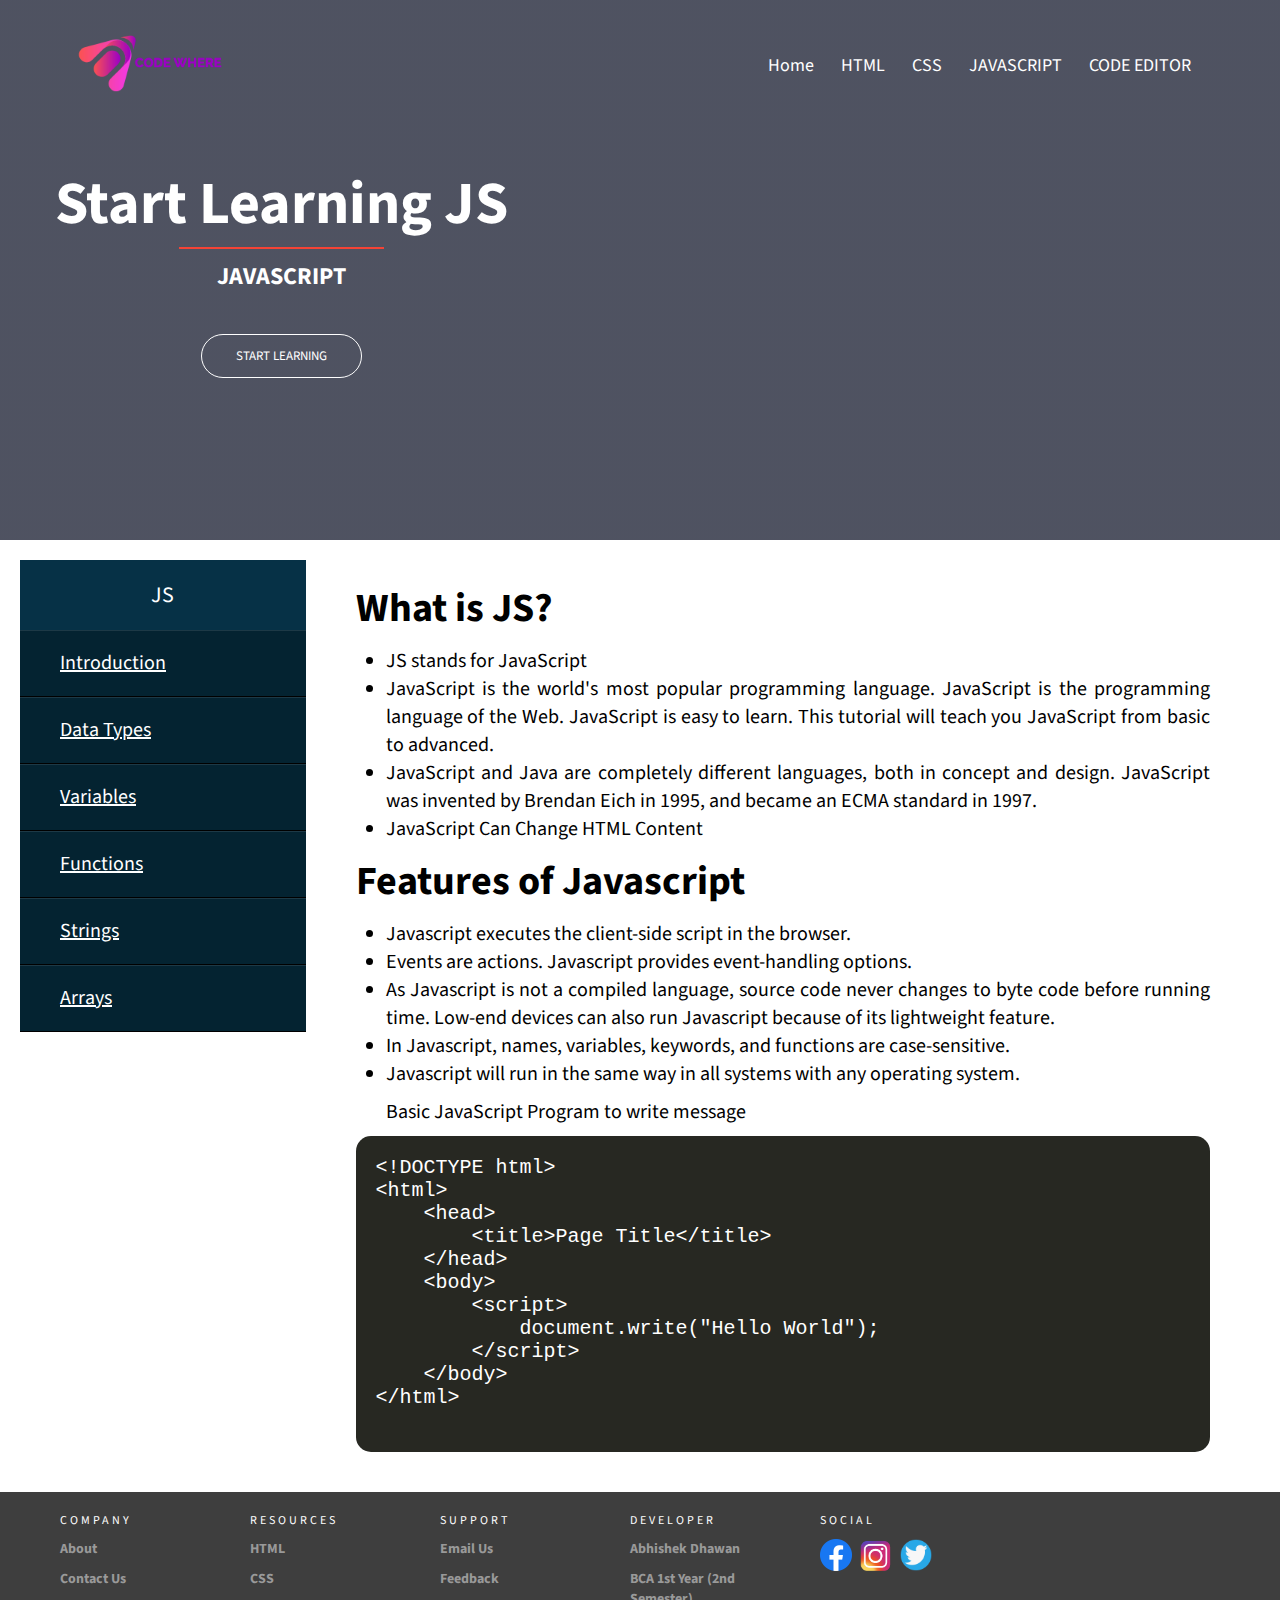
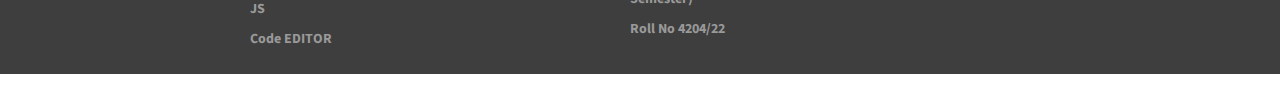
<file: learnjs.html>
<!DOCTYPE html>
<html lang="en">

<head>
    <meta charset="UTF-8">
    <meta http-equiv="X-UA-Compatible" content="IE=edge">
    <meta name="viewport" content="width=device-width, initial-scale=1.0">
    <title>CodeWhere - Learn Web Development From Scratch</title>
    <link rel="icon" type="image/x-icon" href="img/favicon.ico">
    <link rel="stylesheet" href="https://cdnjs.cloudflare.com/ajax/libs/font-awesome/4.7.0/css/font-awesome.min.css">
    <link rel="stylesheet" href="css/style.css">
    <link rel="stylesheet" href="css/html.css">
</head>

<body onload="hideBtn()">
    <section class="header" style="min-height: 60vh;">
        <nav>
            <a href="index.html">
                <img src="img/logo.png" alt="Logo">
            </a>
            <div class="nav-links" id="navlinks">
                <i class="fa fa-times" onclick="hideMenu()"></i>
                <ul>
                    <li><a href="index.html">Home</a></li>
                    <li><a href="learnhtml.html">HTML</a></li>
                    <li><a href="learncss.html">CSS</a></li>
                    <li><a href="learnjs.html">JAVASCRIPT</a></li>
                    <li><a href="editor.html">CODE EDITOR</a></li>
                </ul>
            </div>
            <i class="fa fa-bars" onclick="showMenu()"></i>
        </nav>


        <div class="text_box">
            <h1>Start Learning JS</h1>
            <h2>JAVASCRIPT</h2>
            <p></p>
            <a href="#learnjs" class="linkBtn">START LEARNING</a>
        </div>
    </section>
    <section class="info_container d-flex">
        <div class="sidebar">
            <header>JS</header>
            <ul>
                <li><a href="#" class="sideItems" onclick="sideView(this)">Introduction</a></li>
                <li><a href="#" class="sideItems" onclick="sideView(this)">Data Types</a></li>
                <li><a href="#" class="sideItems" onclick="sideView(this)">Variables</a></li>
                <li><a href="#" class="sideItems" onclick="sideView(this)">Functions</a></li>
                <li><a href="#" class="sideItems" onclick="sideView(this)">Strings</a></li>
                <li><a href="#" class="sideItems" onclick="sideView(this)">Arrays</a></li>
            </ul>
        </div>
        <section class="sec_container" id="learnjs">
            <section id="jsintro" class="htmldisplayarea">
                <h1>What is JS?</h1>
                <ul>
                    <li>JS stands for JavaScript</li>
                    <li>JavaScript is the world's most popular programming language. JavaScript is the programming language of the Web.
                        JavaScript is easy to learn. This tutorial will teach you JavaScript from basic to advanced.</li>
                    <li>JavaScript and Java are completely different languages, both in concept and design. JavaScript was invented by
                        Brendan Eich in 1995, and became an ECMA standard in 1997.</li>
                    <li>JavaScript Can Change HTML Content</li>
                </ul>
                <h1>Features of Javascript</h1>
                <ul>
                    <li>Javascript executes the client-side script in the browser.</li>
                    <li>Events are actions. Javascript provides event-handling options.</li>
                    <li>As Javascript is not a compiled language, source code never changes to byte code before running time. Low-end devices can also run Javascript because of its lightweight feature.</li>
                    <li>In Javascript, names, variables, keywords, and functions are case-sensitive.</li>
                    <li>Javascript will run in the same way in all systems with any operating system.</li>
                </ul>
                <p>Basic JavaScript Program to write message</p>
                <code>
                    <pre>
&lt;!DOCTYPE html&gt;
&lt;html&gt;
    &lt;head&gt;
        &lt;title&gt;Page Title&lt;/title&gt;
    &lt;/head&gt;
    &lt;body&gt;
        &lt;script&gt;
            document.write("Hello World");
        &lt;/script&gt;
    &lt;/body&gt;
&lt;/html&gt;
                    </pre>
                    <button class="runCode">Run This Code</button>
                </code>
            </section>
            <section id="DataTypes" class="htmldisplayarea d-none">
                <h1>Data Types</h1>
                <p>JavaScript has 8 Datatypes:</p>
                <ol>
                    <li>String</li>
                    <li>Number</li>
                    <li>Bigint</li>
                    <li>Boolean</li>
                    <li>Undefined</li>
                    <li>Null</li>
                    <li>Symbol</li>
                    <li>Object</li>
                </ol>
                <p>String Data Type Example</p>
                <code>
                    <pre>
&lt;script&gt;
    let msg = "Hello";
    document.write(msg);
&lt;/script&gt;
                    </pre>
                    <button class="runCode">Run This Code</button>
                </code>
                <p>Number Data Type Example</p>
                <code>
                    <pre>
&lt;script&gt;
    let num1 = 10;
    let num2 = 29.3;
    document.write(num1);
    document.write("&lt;br&gt;");
    document.write(num2);
&lt;/script&gt;
                    </pre>
                    <button class="runCode">Run This Code</button>
                </code>
                <p>Boolean Data Type Example</p>
                <code>
                    <pre>
&lt;script&gt;
    let eval = true;
    document.write(eval);
&lt;/script&gt;
                    </pre>
                    <button class="runCode">Run This Code</button>
                </code>
                <p>Object Data Type Example</p>
                <code>
                    <pre>
&lt;script&gt;
    const person = {firstName:"Mark", lastName:"Harry"};
    document.write(person.firstName+" "+person.lastName);
&lt;/script&gt;
                    </pre>
                    <button class="runCode">Run This Code</button>
                </code>
                <p>Array Object Example</p>
                <code>
                    <pre>
&lt;script&gt;
    const fruit = ["Apple", "Banana", "Litchi", "Strawberry"];
    document.write("First fruit of array is " + fruit[0]);
&lt;/script&gt;
                    </pre>
                    <button class="runCode">Run This Code</button>
                </code>
                <p>Date Object Example</p>
                <code>
                    <pre>
&lt;script&gt;
    const date = new Date("2022-03-25");
    document.write(date.getFullYear());
&lt;/script&gt;
                    </pre>
                    <button class="runCode">Run This Code</button>
                </code>
            </section> 
            <section id="variables" class="htmldisplayarea d-none">
                <h1>Variables</h1>
                <p>In a programming language, variables are used to store data values.</p>
                <p>JavaScript uses the keywords var, let and const to declare variables.</p>
                <p>An equal sign is used to assign values to variables.</p>
                <table>
                    <tr>
                        <th>Keyword</th>
                        <th>Description</th>
                    </tr>
                    <tr>
                        <td>var</td>
                        <td>Declares a variable</td>
                    </tr>
                    <tr>
                        <td>let</td>
                        <td>Declares a block variable</td>
                    </tr>
                    <tr>
                        <td>const</td>
                        <td>Declares a block constant</td>
                    </tr>
                </table>
                <p>Basic Example to show difference between var and let</p>
                <code>
                    <pre>
&lt;script&gt;
    let a = 10;
    {
        let a = 70;
        document.write("a (inside block) = " + a+"&lt;br&gt;")
    }
    document.write("a (outside block) = " + a+"&lt;br&gt;");
    var b = 10;
    {
        var b = 70;
        document.write("b (inside block) = " + b +"&lt;br&gt;")
    }
    document.write("b (outside block) = " + b + "&lt;br&gt;");
&lt;/script&gt;
                    </pre>
                    <button class="runCode">Run This Code</button>
                </code>
                
            </section>
            <section id="functions" class="htmldisplayarea d-none">
                <h1>JavaScript Functions</h1>
                <p>A JavaScript function is a block of code designed to perform a particular task.</p>
                <p>A JavaScript function is executed when "something" invokes it (calls it).</p>
                <h1>Basic Syntax</h1>
                <code>
                    <pre>
function name(parameter1, parameter2, parameter3) {
    // code to be executed
}
                    </pre>
                </code>
                <h1>Why Functions?</h1>
                <p>You can reuse code: Define the code once, and use it many times.</p>
                <p>You can use the same code many times with different arguments, to produce different results.</p>
                <p>Basic Function Converting temperature Fahrenheit to Celsius </p>
                <code>
                    <pre>
&lt;script&gt;
    function toCelsius(fah){
        return (5/9) * (fah - 32);
    }
    document.write("28F = " +toCelsius(28) + "C");
&lt;/script&gt;
                    </pre>
                    <button class="runCode">Run This Code</button>
                </code>
            </section>
            <section id="strings" class="htmldisplayarea d-none">
                <h1>Strings</h1>
                <p>JavaScript strings are for storing and manipulating text.</p>
                <p>A JavaScript string is zero or more characters written inside quotes.</p>

                <p>Printing String Message</p>
                <code>
                    <pre>
&lt;script&gt;
    let msg = "Hello";
    document.write(msg);
&lt;/script&gt;
                    </pre>
                    <button class="runCode">Run This Code</button>
                </code>
                <h1>String Length</h1>
                <p>To find the length of a string, use the built-in length property:</p>
                <code>
                    <pre>
&lt;script&gt;
    let msg = "Hello";
    document.write("length of "+msg+" is "+msg.length);
&lt;/script&gt;
                    </pre>
                    <button class="runCode">Run This Code</button>
                </code>
                <h1>String Content Replace</h1>
                <p>The replace() method replaces a specified value with another value in a string.</p>
                <code>
                    <pre>
&lt;script&gt;
    let msg = "Hello, How are you Abhishek";
    document.write("Before Replacing: "+ msg + "&lt;br&gt;");
    let msg2 = msg.replace("Abhishek","Rohit");
    document.write("After Replacing: "+ msg2);
&lt;/script&gt;
                    </pre>
                    <button class="runCode">Run This Code</button>
                </code>
                <h1>Changing Case</h1>
                <p>We can change the string to uppercase and lowercase</p>
                <p>Program for uppercase and lowercase</p>
                <code>
                    <pre>
&lt;script&gt;
    let msg = "Hello, How are you Abhishek";
    document.write("Upper Case String: "+ msg.toUpperCase()+"&lt;br&gt;");
    document.write("Lower Case String: "+ msg.toLowerCase());
&lt;/script&gt;
                    </pre>
                    <button class="runCode">Run This Code</button>
                </code>
                <h1>Trim String</h1>
                <p>The trim() method removes whitespace from both sides of a string.</p>
                <p>The trimStart() method works like trim(), but removes whitespace only from the start of a string.</p>
                <p>The trimEnd() method works like trim(), but removes whitespace only from the end of a string.</p>
                <code>
                    <pre>
&lt;script&gt;
    let msg = "        Hello World     d ";
    document.write("message length: "+msg.length+"&lt;br&gt;");
    document.write("trim length output: "+ msg.trim().length+"&lt;br&gt;");
    document.write("trimStart length output: "+ msg.trimStart().length+"&lt;br&gt;");
    document.write("trimEnd length output: "+ msg.trimEnd().length);
&lt;/script&gt;
                    </pre>
                    <button class="runCode">Run This Code</button>
                </code>
            </section> 
            <section id="array" class="htmldisplayarea d-none">
                <h1>Arrays</h1>
                <p>Arrays are object which holds the homogenous type of values</p>
                <p>JavaScript arrays are written with square brackets.</p>
                <p> Array items are separated by commas. </p>
                <p>following code declares (creates) an array called cars, containing three items (car names):</p>
                <code>
                    <pre>
&lt;script&gt;
    const cars = ["Saab", "Volvo", "BMW"];
    document.write(cars);
    document.write("&lt;br&gt;" + "First Element of Array: " + cars[0])
&lt;/script&gt;
                    </pre>
                    <button class="runCode">Run This Code</button>
                </code>
                <h1>Array Length</h1>
                <p>The length property of an array returns the length of an array (the number of array elements).</p>
                <code>
                    <pre>
&lt;script&gt;
    const cars = ["Saab", "Volvo", "BMW"];
    document.write("Length of Array: "+ cars.length);
&lt;/script&gt;
                    </pre>
                    <button class="runCode">Run This Code</button>
                </code>
                <h1>Adding Array Element</h1>
                <p>Push method used to add array element at </p>
                <code>
                    <pre>
&lt;script&gt;
    const cars = ["Saab", "Volvo", "BMW"];
    document.write(cars+"&lt;br&gt;");
    cars.push("Maruti");
    document.write("Updated Array: "+ cars);
&lt;/script&gt;
                    </pre>
                    <button class="runCode">Run This Code</button>
                </code>
                <p>The unshift method adds a new element to an array (at the beginning), and "unshifts" older elements.</p>
                <code>
                    <pre>
&lt;script&gt;
    const cars = ["Saab", "Volvo", "BMW"];
    document.write(cars+"&lt;br&gt;");
    cars.unshift("Maruti");
    document.write("Updated Array: "+ cars);
&lt;/script&gt;
                    </pre>
                    <button class="runCode">Run This Code</button>
                </code>
                <h1>Removing Array Elements</h1>
                <p>The pop method removes the last element from an array</p>
                <p>It returns the removed element</p>
                <code>
                    <pre>
&lt;script&gt;
    const cars = ["Saab", "Volvo", "BMW"];
    document.write(cars+"&lt;br&gt;");
    cars.pop();
    document.write("Updated Array: "+ cars);
&lt;/script&gt;
                    </pre>
                    <button class="runCode">Run This Code</button>
                </code>
                <p>The shift method removes the first array element and "shifts" all other elements to a lower index.</p>
                <code>
                    <pre>
&lt;script&gt;
    const cars = ["Saab", "Volvo", "BMW"];
    document.write(cars+"&lt;br&gt;");
    cars.shift();
    document.write("Updated Array: "+ cars);
&lt;/script&gt;
                    </pre>
                    <button class="runCode">Run This Code</button>
                </code>
            </section> 
            
        </section>
    </section>

    <div class="footer">
        <div class="contain">
            <div class="col">
                <h1>Company</h1>
                <ul>
                    <li>About</li>
                    <li>Contact Us</li>
                </ul>
            </div>

            <div class="col">
                <h1>Resources</h1>
                <ul>
                    <li>HTML</li>
                    <li>CSS</li>
                    <li>JS</li>
                    <li>Code EDITOR</li>
                </ul>
            </div>
            <div class="col">
                <h1>Support</h1>
                <ul>
                    <li>Email Us</li>
                    <li>Feedback</li>
                </ul>
            </div>
            <div class="col">
                <h1>Developer</h1>
                <ul>
                    <li>Abhishek Dhawan</li>
                    <li>BCA 1st Year (2nd Semester)</li>
                    <li>Roll No 4204/22</li>
                </ul>
            </div>
            <div class="col social">
                <h1>Social</h1>
                <ul>
                    <li><img src="img/facebook.webp" width="32" style="width: 32px;"></li>
                    <li><img src="img/insta.png" width="32" style="width: 32px;"></li>
                    <li><img src="img/twitter.png" width="32" style="width: 32px;"></li>
                </ul>
            </div>
            <hr>

            <div class="clearfix"></div>
        </div>
    </div>
    <script src="js/script.js"></script>
    <script>
        var htmenucounter = 0;
        var sideitem = document.querySelectorAll(".sideItems");
        var htmlcont = document.querySelectorAll(".htmldisplayarea")
        function sideView(x){
            sideitem.forEach(
            (sideitem, index) =>{
                if(sideitem != x){
                    sideitem.style.color = "white"
                }
                else{
                    sideitem.style.color = "red";
                    htmenucounter = index;
                }
            }
        )
        display()
        }

        function display(){
            htmlcont.forEach(
                (htmlcon, index) => {
                    if(index != htmenucounter){
                        htmlcon.style.display = "none";
                    }
                    else{
                        htmlcon.style.display = "block";
                    }
                }
            )
        }        
    </script>
</body>

</html>
</file>
<file: css/style.css>
@import url('https://fonts.googleapis.com/css2?family=Source+Sans+Pro:wght@600&display=swap');
*{
    margin: 0;
    padding: 0;
    border: 0;
    box-sizing: border-box;
    font-family: 'Source Sans Pro', sans-serif;
    scroll-behavior: smooth;
}
.d-flex{
    display: flex;
}
.header{
    min-height: 100vh;
    width: 100%;
    background-image: linear-gradient(rgba(4,9,30,0.7), rgba(4,9,30,0.7)), url('https://www.ecyber.co.ke/images/ecyber/web-design-background.jpg');
    background-position: center;
    background-size: cover;
    position: relative;
    overflow: hidden;
}
nav{
    display: flex;
    padding: 2% 6%;
    justify-content: space-between;
    align-items: center;
}
nav img{
    width: 150px;
}
.nav-links{
    flex: 1;
    text-align: right;
}
.nav-links ul li{
    list-style: none;
    display: inline-block;
    padding: 8px 12px;
    position: relative;
}
.nav-links ul li a{
    color: white;
    text-decoration: none;
    font-size: 13px;
    font-size: 18px;
}
.nav-links ul li::after{
    content: '';
    width: 0%;
    height: 2px;
    background: #f44336;
    display: block;
    margin: auto;
    transition: 0.5s;
}
.nav-links ul li:hover::after{
    width: 100%;
}
.text_box{
    width: 40%;
    color: #fff;
    position: absolute;
    top: 50%;
    left: 22%;
    transform: translate(-50%, -50%);
    text-align: center;
}
.text_box h1{
    font-size: 60px;
}
.text_box p{
    margin: 10px 0 40px;
    color: white;
    font-size: 14px;
    text-align: center;
}
.linkBtn{
    display: inline-block;
    text-decoration: none;
    color: white;
    border: 1px solid white;
    padding: 12px 34px;
    font-size: 13px;
    background-color: transparent;
    position: relative;
    border-radius: 50px;
}

nav .fa{
    display: none;
}
.explore, .whatLearn{
    width: 100%;
    margin-top: 50px;
    text-align: center;
}
.explore h1{
    font-size: 55px;
}
.explore h2{
    font-size: 35px;
}
.explore .card a{
    font-size: 18px;
    width: 90%;
    position: absolute;
    bottom: 5px;
    left: 5%;
    color: black;
    border: 1px solid black;
}
.card_container{
    width: 90%;
    margin: auto;
    flex-wrap: wrap;
}
.card{
    height: 70vh;
    margin: 50px 20px;
    box-shadow: 0px 0px 12px 0px gray;
    border-radius: 20px;
    padding: 10px 20px;
    flex: 1;
    transition: 1s;
    position: relative;
}
.card h1{
    font-size: 40px;
}
.card h2{
    font-size: 25px;
    margin-bottom: 5px;
}
.card img{
    border-radius: 150px;
    height: 180px;
    width: 180px;
    box-shadow: 1px 1px 1px 0px gray;  
}
.explore h1::after, .header h1::after, .whatLearn h1::after, .whatLearn h2::after, .testimonial h1::after{
    content: '';
    width: 15%;
    height: 2px;
    background: #f44336;
    display: block;
    margin: 0px auto 10px;
    transition: 0.5s;
}
.header h1::after{
    width: 40%;
}
.card h1::after{
    width: 8%;
}
.card:hover{
    transform: translateY(-10px);
}
.linkBtn:hover{
    color: white;
    border: 1px solid #f44336;
    background-color: #f44336;
    transition: 0.5s;
}
.c_con{
    width: 70%;
    margin: auto;
    flex-wrap: wrap;
}
.whatLearn .card{
    height: fit-content;
    box-shadow: 0px 0px 1px 1px #f44336;
    border-radius: 4px;
    text-align: left;
    transition: 0.3s;
}
.whatLearn .card:hover{
    background-color: #f44336;
    color: white;
}
.whatLearn .card li{
    padding: 5px;
    list-style: none;
}
.whatLearn .card li::before{
    content: "\2022";
    color: #f44336;
    margin: 0 10px;
}
.whatLearn h2::after{
    margin-left: 10px;
}
code pre{
  background-color: #272822;
  border-radius: 15px;
  color: #fff;
  padding: 20px;
  font-size: 20px;
  font-family: Consolas,Monaco,Andale Mono,Ubuntu Mono,monospace;
  overflow-x: scroll;
}
code button{
  width: 100%;
  padding: 10px 20px;
  margin: 10px 0px;
  color: rgb(32, 106, 32);
  border: 1px solid rgb(32, 106, 32);
  border-radius: 30px;
  transition: all 0.5s ease-in-out;
}
code button:hover{
  color: white;
  background-color: rgb(32, 106, 32);
}
.sec_container table, .sec_container table th, .sec_container table td{
  text-align: center;
  margin: auto;
}
.sec_container table td, .sec_container table th{
  padding: 10px 30px;
}
.sec_container table tr:nth-child(odd){
  background-color: #00000071;
  color: white;
}
@media(max-width: 890px) {
    nav .fa{
        display: block;
        color: white;
        margin: 10px;
        font-size: 22px;
        cursor: pointer;
    }
    .text_box h1{
        font-size: 20px;
    }
    .text_box h2{
        font-size: 14px;
    }
    .nav-links ul li{
        display: block;
    }
    .nav-links{
        position: absolute;
        background-color: #f44336;
        height: 100vh;
        width: 200px;
        top: 0;
        right: -200px;
        text-align: left;
        z-index: 3;
        transition: 1s;
    }
    .nav-links ul{
        padding: 30px;
    }
    .text_box{
        width: 90%;
        left: 50%;
    }
    .editor_area{
      flex-direction: column;
      height: 800px !important;
    }
}  
@media(max-width: 1020px) {
    .card_container{
        flex-direction: column;
    }
    .card a{
        position: initial;
    }   
}
/* Testimonial CSS code */
.testimonial .container{
    width:80%;
    min-height: 378px;
    margin: 40px auto;
    position:relative;
    padding-bottom:30px;
    overflow:hidden;
  }
  .testimonial h1{
    font-size: 40px;
  }
.testimonial  h1{
    text-align:center;
    text-shadow:0 1px white;
    color:#02303F;
  }
.testimonial  h2{
    color:#000; 
    margin:15px 0 5px;
    text-shadow:0 1px rgba(255,255,255,0.5);
  }
.testimonial  input[type="radio"] {
  position: absolute;
  width: 1px; /* Setting this to 0 make it invisible for VoiceOver */
  height: 1px; /* Setting this to 0 make it invisible for VoiceOver */
  padding: 0;
  margin: -1px;
  border: 0;
  clip: rect(0 0 0 0);
  overflow: hidden;
  }
.testimonial  label{
    display:block;
    width:30%;
    height: 10px;
    border: 1px solid black;
    position:absolute;
    bottom:5px;
    cursor: pointer;
    transition: border-color 0.3s linear;
  }
  
.testimonial  label.second{
    left:34%;
  }
.testimonial  label.third{
    left:68%;
  }
  
.testimonial  blockquote{
    margin:0;
    padding:30px;
    width:100%;
    background-color: #DB532B;
    color:white;
    box-shadow: 0 5px 2px rgba(0,0,0,0.1);
    position:relative;
    transition: background-color 0.6s linear;
  }
  
.testimonial  blockquote:after { 
    content: " "; 
    height: 0; 
    width: 0; 
    position: absolute; 
    top: 100%; 
    border: solid transparent; 
    border-top-color: #DA532B;
    border-left-color:#DA532B;
    border-width: 10px; 
    left: 10%; 
  } 
  #second:checked ~ .two blockquote {
    background-color:purple;
  }
  .two blockquote:after{
    border: solid transparent; 
    border-top-color: purple;
    border-left-color:purple;
    border-width: 10px;
  }
  #third:checked ~ .three blockquote{
    background-color:#54885F;
  }
  .three blockquote:after{
    border: solid transparent; 
    border-top-color: #54885F;
    border-left-color: #54885F;
    border-width: 10px;
  }
  .quotes{
    position:absolute;
    color:rgba(255,255,255,0.5);
    font-size:5em;
  }
  .leftq{
    top:-25px;
    left:5px;
  }
  .rightq{
    bottom:-10px;
    right:5px;
  }
.testimonial  img{
    float:left;
    margin-right: 20px;
  }
  .slide{
    position:absolute;
    left:-100%;
    opacity:0;
    transition: all 0.6s ease-in;
  }
  
  #first:checked ~ label.first {
    border-width:6px;
    border-color:#DB532B;
  }
  #second:checked ~ label.second {
    border-width:6px; border-color:purple;
  }
  #third:checked ~ label.third {
    border:6px solid #54885F;
  }
  
  #first:checked ~ div.one {
    left:0;
    opacity:1;
  }
  #second:checked ~ div.two {
    left:0;
    opacity:1;
  }
  #third:checked ~ div.three {
    left:0;
    opacity:1;
  }
  @media (max-width: 570px) {
    .testimonial .container{
        min-height: 580px;
    }
  }
  

/* Footer CSS Code */
.footer {
    width: 100%;
    position: relative;
    height: auto;
    background-color: #000000c1;
  }
  .footer .col {
    width: 190px;
    height: auto;
    float: left;
    box-sizing: border-box;
    -webkit-box-sizing: border-box;
    -moz-box-sizing: border-box;
    padding: 0px 20px 20px 20px;
  }
  .footer .col h1 {
    margin: 0;
    padding: 0;
    font-family: inherit;
    font-size: 12px;
    line-height: 17px;
    padding: 20px 0px 5px 0px;
    color: rgb(255, 255, 255);
    font-weight: normal;
    text-transform: uppercase;
    letter-spacing: 0.250em;
  }
  .footer .col ul {
    list-style-type: none;
    margin: 0;
    padding: 0;
  }
  .footer .col ul li {
    color: #999999;
    font-size: 14px;
    font-family: inherit;
    font-weight: bold;
    padding: 5px 0px 5px 0px;
    cursor: pointer;
    transition: .2s;
    -webkit-transition: .2s;
    -moz-transition: .2s;
  }
  .social ul li {
    display: inline-block;
    padding-right: 5px !important;
  }
  
  .footer .col ul li:hover {
    color: #ffffff;
    transition: .1s;
    -webkit-transition: .1s;
    -moz-transition: .1s;
  }
  .clearfix {
    clear: both;
  }
  @media only screen and (min-width: 1280px) {
    .contain {
      width: 1200px;
      margin: 0 auto;
    }
  }
  @media only screen and (max-width: 1139px) {
    .contain .social {
      width: 1000px;
      display: block;
    }
    .social h1 {
      margin: 0px;
    }
  }
  @media only screen and (max-width: 950px) {
    .footer .col {
      width: 33%;
    }
    .footer .col h1 {
      font-size: 14px;
    }
    .footer .col ul li {
      font-size: 13px;
    }
  }
  @media only screen and (max-width: 500px) {
      .footer .col {
        width: 50%;
      }
      .footer .col h1 {
        font-size: 14px;
      }
      .footer .col ul li {
        font-size: 13px;
      }
  }
  @media only screen and (max-width: 340px) {
    .footer .col {
      width: 100%;
    }
  }
</file>
<file: css/editor.css>
.header{
    min-height: 60vh;
}
.heading{
  text-align: center;
  margin-top: 20px;
  color: white;
  font-size: 40px;
}
.heading::after {
  content: '';
  width: 40%;
  height: 2px;
  background: #f44336;
  display: block;
  margin: 5px auto 10px;
  transition: 0.5s;
}
.editor_area{
    height: 400px;
    width: 90%;
    margin: 50px auto;
    display: flex;
}
.editor_area div{
  width: 100%;
  height: 100%;
  position: relative;
  margin: 10px;
}
#editor {
    width: 100%;
    height: 100%;
    resize: none;
    font-size: 16px;
    border: 1px solid #ccc;
    background-color: #fff;
    padding: 10px;
  }
  #runframe {
    width: 100%;
    height: 100%;
    border: 1px solid #ccc;
    scroll-behavior: smooth;
    margin: 10px;
  }
  #run-btn {
    display: block;
    margin-top: 10px;
    padding: 15px 40px;
    background-color: #4CAF50;
    color: white;
    border: none;
    border-radius: 4px;
    cursor: pointer;
    position: absolute;
    bottom: 10px;
    right: 25px;
  }
</file>
<file: css/html.css>
.sidebar {
    width: 290px;
    height: 100%;
    background: #042331;
    transition: all .5s ease;
  }
  .sidebar header {
    font-size: 22px;
    color: white;
    line-height: 70px;
    text-align: center;
    background: #063146;
    user-select: none;
  }
  .sidebar ul{
    list-style: none;
  }
  .sidebar ul a{
    display: block;
    height: 100%;
    width: 100%;
    line-height: 65px;
    font-size: 20px;
    color: white;
    padding-left: 40px;
    box-sizing: border-box;
    border-bottom: 1px solid black;
    border-top: 1px solid rgba(255,255,255,.1);
    transition: .4s;
  }
 .sidebar ul li:hover a{
    padding-left: 50px;
  }
  section{
    transition: all .5s;
  }
.info_container{
    margin: 20px;
}
.sec_container{
    width: 70%;
    margin: 20px 50px;
}
section h1{
    font-size: 40px;
}
.sec_container ul, p, ol{
    margin-left: 30px;
    margin-top: 10px;
    margin-bottom: 10px;
    font-size: 20px;
    text-align: justify;
}
.d-none{
  display: none;
}
#intro{
  display: block;
}
</file>
